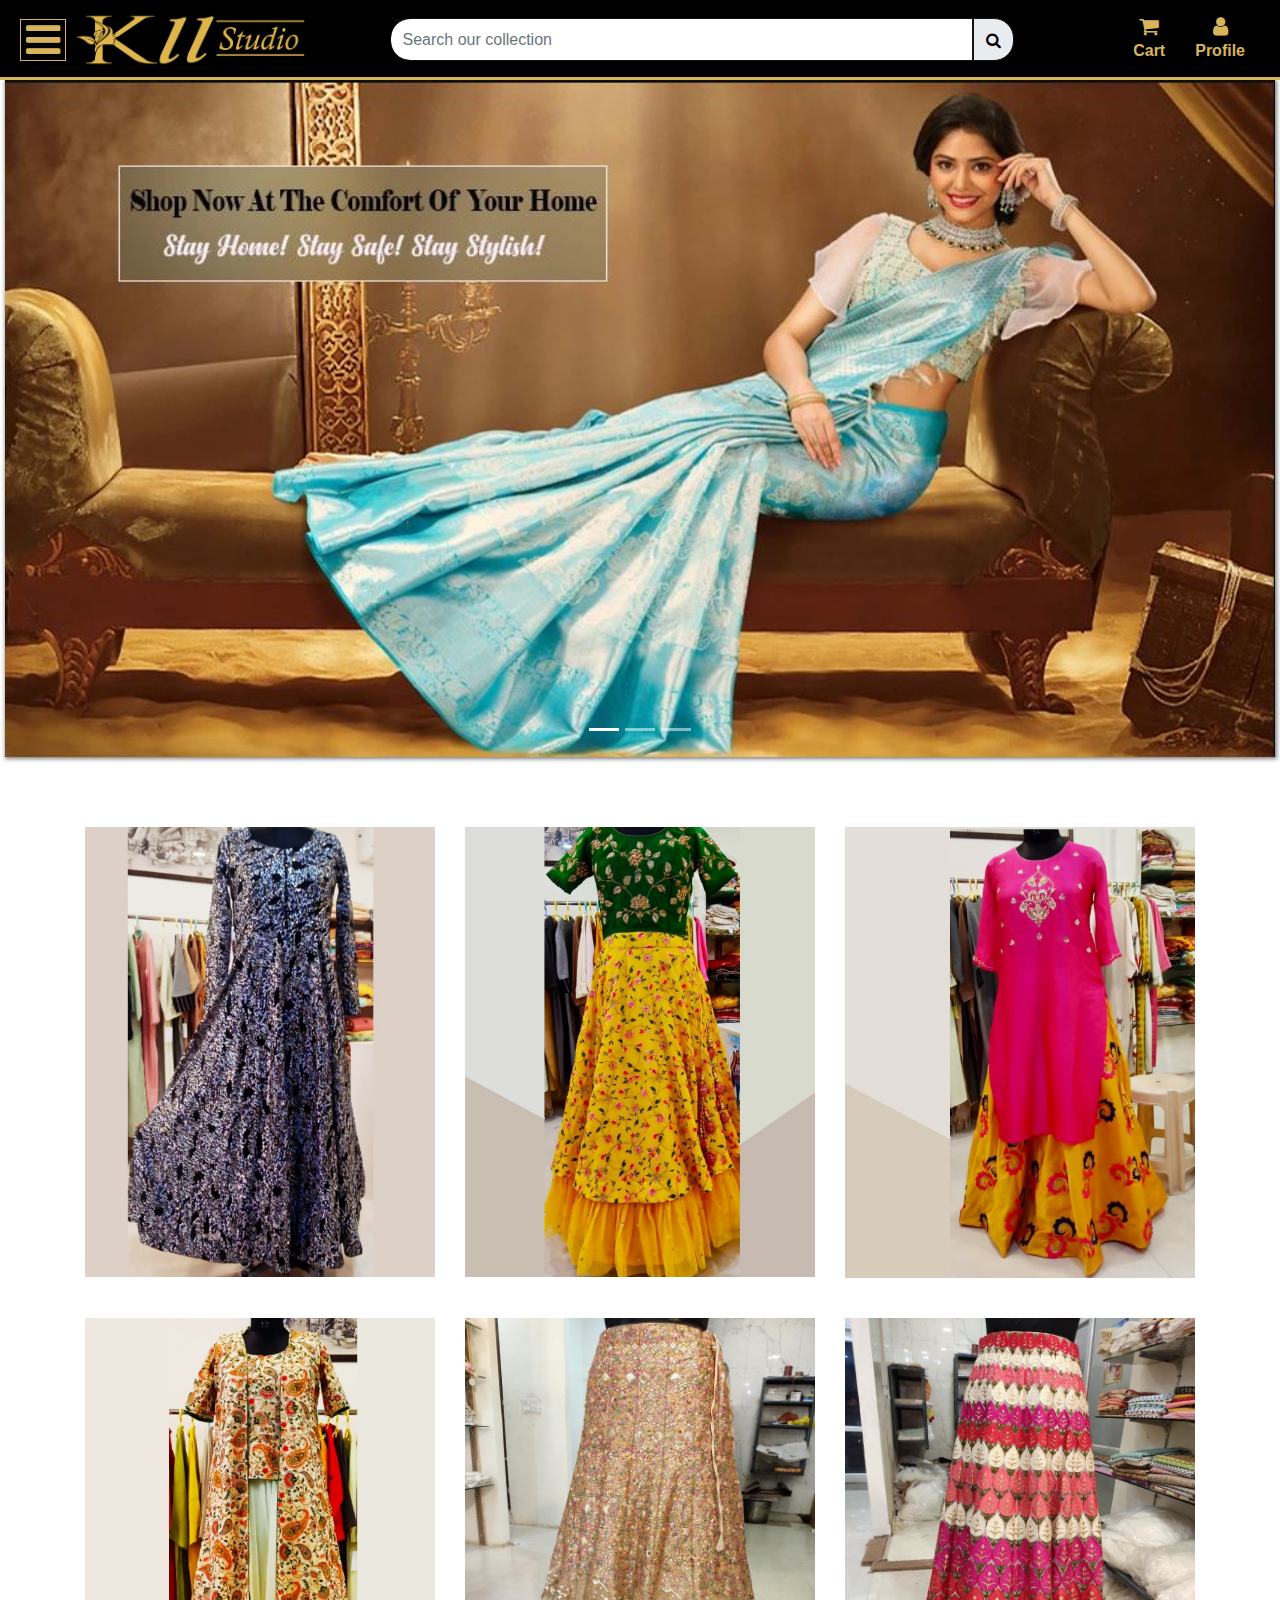
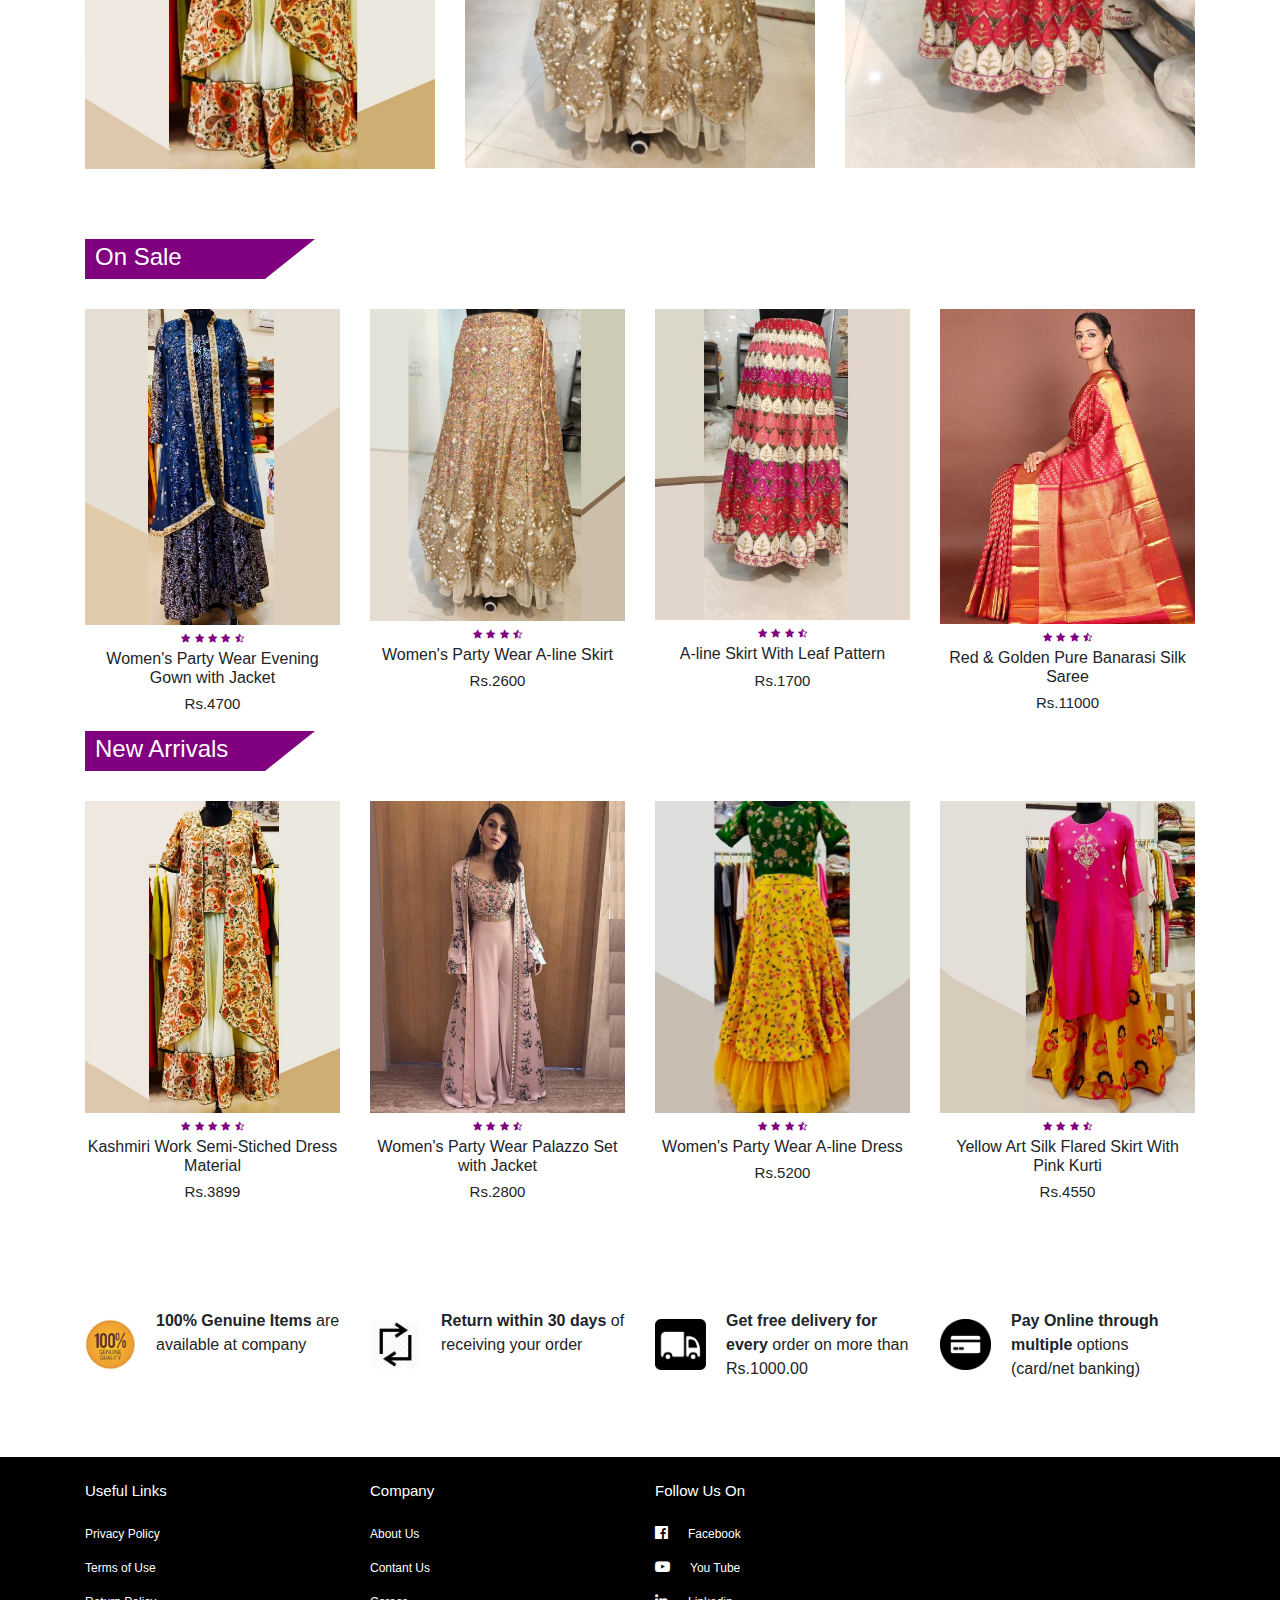
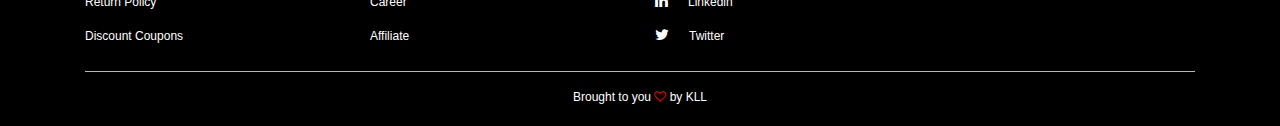
<file: index.html>
<!DOCTYPE html>
<html lang="en">
    <head>
        <title>KLL Studio</title>
        <link rel="icon" href="images/favicon.png" type="image/x-icon">
        <link rel="stylesheet" href="style.css" />
        <link rel="stylesheet" href="https://stackpath.bootstrapcdn.com/bootstrap/4.5.2/css/bootstrap.min.css" />
        <link rel="stylesheet" href="https://stackpath.bootstrapcdn.com/font-awesome/4.7.0/css/font-awesome.min.css" />
        <script src="https://code.jquery.com/jquery-3.5.1.slim.min.js"></script>
        <script src="https://stackpath.bootstrapcdn.com/bootstrap/4.5.2/js/bootstrap.min.js"></script>
        <script src="scripts.js"></script>
        <script type="text/javascript">
        	$(document).ready(setupPage);
        </script>
    </head>
    <body>
        <div class="top-nav-bar">
            <div class="search-box">
                <i class="fa fa-bars" id="menu-btn" onclick="openmenu()"></i>
                <i class="fa fa-times" id="close-btn" onclick="closemenu()"></i>
                <img src="images/kll_studio_logo.png" class="logo"/>
                <div class="dynamic-search-box" id="dynamic-search-box-div">
	                <input type="text" class="form-control" id="form-control-text" onfocusout="hidesearchbox();" placeholder="Search our collection"/>
	                <span class="input-group-text">
	                    <i class="fa fa-search"></i>
	                </span>
            	</div>
            </div>
            <div class="menu-bar">
                <ul>
                    <li class="search-li">
                        <a href="#" aria-label="search" onclick="showsearchbox();">
                            <i class="fa fa-search fa-lg fa-fw" title="Search"></i><span><br>Search</span>
                        </a>
                    </li>
                    <li>
                        <a href="#" aria-label="shopping cart">
                            <i class="fa fa-shopping-cart fa-lg fa-fw" title="Shopping Cart"></i><span><br>Cart</span>
                        </a>
                    </li>
                    <li>
                        <a href="#" aria-label="User Profile">
                        	<i class="fa fa-user fa-fw  fa-lg" title ="Profile"></i><span><br>Profile</span>
                        </a>
                    </li>
                </ul>
            </div>
            <div class="side-menu" id="side-menu">
                <ul>
                    <li>sarees
                        <!--<i class="fa fa-angle-right"></i>
                        <ul>
                            <li>Sub Menu-1</li>
                            <li>Sub Menu-1</li>
                            <li>Sub Menu-1</li>
                        </ul>-->
                    </li>
                    <li>lehenga
                        <!--<i class="fa fa-angle-right"></i>
                        <ul>
                            <li>Sub Menu-2</li>
                            <li>Sub Menu-2</li>
                            <li>Sub Menu-2</li>
                        </ul>-->
                    </li>
                    <li>salwar suits
                        <!--<i class="fa fa-angle-right"></i>
                        <ul>
                            <li>Sub Menu-3</li>
                            <li>Sub Menu-3</li>
                            <li>Sub Menu-3</li>
                        </ul>-->
                    </li>
                    <li>kurtas
                        <!--<i class="fa fa-angle-right"  ></i>
                        <ul>
                            <li>Sub Menu-4</li>
                            <li>Sub Menu-4</li>
                            <li>Sub Menu-4</li>
                        </ul>-->
                    </li>
                    <li>dupatta
                        <!--<i class="fa fa-angle-right"></i>
                        <ul>
                            <li>Sub Menu-5</li>
                            <li>Sub Menu-5</li>
                            <li>Sub Menu-5</li>
                        </ul>-->
                    </li>
                    <li>dress material
                        <!--<i class="fa fa-angle-right"></i>
                        <ul>
                            <li>Sub Menu-6</li>
                            <li>Sub Menu-6</li>
                            <li>Sub Menu-6</li>
                        </ul>-->
                    </li>
                    <li>sleepwear
                        <!--<i class="fa fa-angle-right"></i>
                        <ul>
                            <li>Sub Menu-6</li>
                            <li>Sub Menu-6</li>
                            <li>Sub Menu-6</li>
                        </ul>-->
                    </li>
                </ul>
            </div>
        </div>
        <section class="header">
            <div class="slider">
                <div id="carouselslider" class="carousel slide carousel-fade" data-ride="carousel">
                    <div class="carousel-inner">
                        <div class="carousel-item active">
                            <img src="images/slide01.jpeg" class="d-block w-100" />
                        </div>
                        <div class="carousel-item">
                            <img src="images/slide02.jpeg" class="d-block w-100" />
                        </div>
                        <div class="carousel-item">
                            <img src="images/slide03.jpeg" class="d-block w-100" />
                        </div>
                    </div>
                    <ol class="carousel-indicators">
                        <li data-target="#carouselslider" data-slide-to="0" class="active"></li>
                        <li data-target="#carouselslider" data-slide-to="1"></li>
                        <li data-target="#carouselslider" data-slide-to="2"></li>
                    </ol>
                </div>
            </div>
        </section>
        <!-------------featured-catogeries---------------------->
        <section class="featured-catogeries">
            <div class="container">
                <div class="row">
                    <div class="col-md-4">
                        <a href="product01.html" target="_blank">
                            <img src="images/categories01.jpg" />
                        </a>
                    </div>
                    <div class="col-md-4">
                        <a href="product02.html" target="_blank">
                        <img src="images/categories02.jpg" />
                        </a>
                    </div>
                    <div class="col-md-4">
                        <a href="product03.html" target="_blank">
                        <img src="images/categories03.jpg" />
                        </a>
                    </div>
                    <div class="col-md-4">
                        <a href="product04.html" target="_blank">
                        <img src="images/categories04.jpg" />
                        </a>
                    </div>
                    <div class="col-md-4">
                        <a href="product05.html" target="_blank">
                        <img src="images/categories05.jpg" />
                        </a>
                    </div>
                    <div class="col-md-4">
                        <a href="product06.html" target="_blank">
                        <img src="images/categories06.jpg" />
                        </a>
                    </div>
                </div>
            </div>
        </section>
        <!-------------On Sale Product--------------->
        <section class="on-sale">
        	<div class="container">
        		<div class="title-box">
        			<h2>On Sale</h2>
        		</div>
        		<div class="row">
        			<div class="col-md-3">
        				<div class="product-top">
                            <a href="product01.html" target="_blank">
        					   <img src="images/sale01.jpg">
                            </a>
        					<div class="overlay-right">	
        						<button type="button" class="btn btn-secondary" title="Quick Shop">
        							<i class="fa fa-eye"></i>
        						</button>
        						<button type="button" class="btn btn-secondary" title="Add to Wishlist">
        							<i class="fa fa-heart-o"></i>
        						</button>
        						<button type="button" class="btn btn-secondary" title="Add to Cart">
        							<i class="fa fa-shopping-cart"></i>
        						</button>
        					</div>
        				</div>
        				<div class="product-bottom text-center">
        					<i class="fa fa-star"></i>
        					<i class="fa fa-star"></i>
        					<i class="fa fa-star"></i>
        					<i class="fa fa-star"></i>
        					<i class="fa fa-star-half-o"></i>
        					<h6>Women's Party Wear Evening Gown with Jacket</h6>
        					<h5>Rs.4700</h5>
        				</div>
        			</div>
        			<div class="col-md-3">
        				<div class="product-top">
                            <a href="product05.html" target="_blank">
        					<img src="images/sale02.jpg">
                            </a>
        					<div class="overlay-right">	
        						<button type="button" class="btn btn-secondary" title="Quick Shop">
        							<i class="fa fa-eye"></i>
        						</button>
        						<button type="button" class="btn btn-secondary" title="Add to Wishlist">
        							<i class="fa fa-heart-o"></i>
        						</button>
        						<button type="button" class="btn btn-secondary" title="Add to Cart">
        							<i class="fa fa-shopping-cart"></i>
        						</button>
        					</div>
        				</div>
        				<div class="product-bottom text-center">
        					<i class="fa fa-star"></i>
        					<i class="fa fa-star"></i>
        					<i class="fa fa-star"></i>
        					<i class="fa fa-star-half-o"></i>
        					<h6>Women's Party Wear A-line Skirt</h6>
        					<h5>Rs.2600</h5>
        				</div>
        			</div>
        			<div class="col-md-3">
        				<div class="product-top">
                            <a href="product06.html" target="_blank">
        					<img src="images/sale03.jpg">
                            </a>
        					<div class="overlay-right">	
        						<button type="button" class="btn btn-secondary" title="Quick Shop">
        							<i class="fa fa-eye"></i>
        						</button>
        						<button type="button" class="btn btn-secondary" title="Add to Wishlist">
        							<i class="fa fa-heart-o"></i>
        						</button>
        						<button type="button" class="btn btn-secondary" title="Add to Cart">
        							<i class="fa fa-shopping-cart"></i>
        						</button>
        					</div>
        				</div>
        				<div class="product-bottom text-center">
        					<i class="fa fa-star"></i>
        					<i class="fa fa-star"></i>
        					<i class="fa fa-star"></i>
        					<i class="fa fa-star-half-o"></i>
        					<h6>A-line Skirt With Leaf Pattern</h6>
        					<h5>Rs.1700</h5>
        				</div>
        			</div>
        			<div class="col-md-3">
        				<div class="product-top">
                            <a href="product07.html" target="_blank">
        					<img src="images/sale04.jpg">
                            </a>
        					<div class="overlay-right">	
        						<button type="button" class="btn btn-secondary" title="Quick Shop">
        							<i class="fa fa-eye"></i>
        						</button>
        						<button type="button" class="btn btn-secondary" title="Add to Wishlist">
        							<i class="fa fa-heart-o"></i>
        						</button>
        						<button type="button" class="btn btn-secondary" title="Add to Cart">
        							<i class="fa fa-shopping-cart"></i>
        						</button>
        					</div>
        				</div>
        				<div class="product-bottom text-center">
        					<i class="fa fa-star"></i>
        					<i class="fa fa-star"></i>
        					<i class="fa fa-star"></i>
        					<i class="fa fa-star-half-o"></i>
        					<h6>Red & Golden Pure Banarasi Silk Saree</h6>
        					<h5>Rs.11000</h5>
        				</div>
        			</div>  
        		</div> 		
        	</div>  	
        </section>
        <!-----------------New Products--------------->
        <section class="new-products">
        	<div class="container">
        		<div class="title-box">
        			<h2>New Arrivals</h2>
        		</div>
        		<div class="row">
        			<div class="col-md-3">
        				<div class="product-top">
        					<a href="product04.html" target="_blank">
                                <img src="images/new01.jpg">
                            </a>
        					<div class="overlay-right">	
        						<button type="button" class="btn btn-secondary" title="Quick Shop">
        							<i class="fa fa-eye"></i>
        						</button>
        						<button type="button" class="btn btn-secondary" title="Add to Wishlist">
        							<i class="fa fa-heart-o"></i>
        						</button>
        						<button type="button" class="btn btn-secondary" title="Add to Cart">
        							<i class="fa fa-shopping-cart"></i>
        						</button>
        					</div>
        				</div>
        				<div class="product-bottom text-center">
        					<i class="fa fa-star"></i>
        					<i class="fa fa-star"></i>
        					<i class="fa fa-star"></i>
        					<i class="fa fa-star"></i>
        					<i class="fa fa-star-half-o"></i>
        					<h6>Kashmiri Work Semi-Stiched Dress Material</h6>
        					<h5>Rs.3899</h5>
        				</div>
        			</div>
        			<div class="col-md-3">
        				<div class="product-top">
        					<a href="product08.html" target="_blank">
                                <img src="images/new02.jpg">
                            </a>
        					<div class="overlay-right">	
        						<button type="button" class="btn btn-secondary" title="Quick Shop">
        							<i class="fa fa-eye"></i>
        						</button>
        						<button type="button" class="btn btn-secondary" title="Add to Wishlist">
        							<i class="fa fa-heart-o"></i>
        						</button>
        						<button type="button" class="btn btn-secondary" title="Add to Cart">
        							<i class="fa fa-shopping-cart"></i>
        						</button>
        					</div>
        				</div>
        				<div class="product-bottom text-center">
        					<i class="fa fa-star"></i>
        					<i class="fa fa-star"></i>
        					<i class="fa fa-star"></i>
        					<i class="fa fa-star-half-o"></i>
        					<h6>Women's Party Wear Palazzo Set with Jacket</h6>
        					<h5>Rs.2800</h5>
        				</div>
        			</div>
        			<div class="col-md-3">
        				<div class="product-top">
        					<a href="product02.html" target="_blank">
                                <img src="images/new03.jpg">
                            </a>
        					<div class="overlay-right">	
        						<button type="button" class="btn btn-secondary" title="Quick Shop">
        							<i class="fa fa-eye"></i>
        						</button>
        						<button type="button" class="btn btn-secondary" title="Add to Wishlist">
        							<i class="fa fa-heart-o"></i>
        						</button>
        						<button type="button" class="btn btn-secondary" title="Add to Cart">
        							<i class="fa fa-shopping-cart"></i>
        						</button>
        					</div>
        				</div>
        				<div class="product-bottom text-center">
        					<i class="fa fa-star"></i>
        					<i class="fa fa-star"></i>
        					<i class="fa fa-star"></i>
        					<i class="fa fa-star-half-o"></i>
        					<h6>Women's Party Wear A-line Dress</h6>
        					<h5>Rs.5200</h5>
        				</div>
        			</div>
        			<div class="col-md-3">
        				<div class="product-top">
        					<a href="product03.html" target="_blank"><img src="images/new04.jpg"></a>
        					<div class="overlay-right">	
        						<button type="button" class="btn btn-secondary" title="Quick Shop">
        							<i class="fa fa-eye"></i>
        						</button>
        						<button type="button" class="btn btn-secondary" title="Add to Wishlist">
        							<i class="fa fa-heart-o"></i>
        						</button>
        						<button type="button" class="btn btn-secondary" title="Add to Cart">
        							<i class="fa fa-shopping-cart"></i>
        						</button>
        					</div>
        				</div>
        				<div class="product-bottom text-center">
        					<i class="fa fa-star"></i>
        					<i class="fa fa-star"></i>
        					<i class="fa fa-star"></i>
        					<i class="fa fa-star-half-o"></i>
        					<h6>Yellow Art Silk Flared Skirt With Pink Kurti</h6>
        					<h5>Rs.4550</h5>
        				</div>
        			</div>
        		</div> 		
        	</div>  	
        </section>

 <!---------------Website features------------------> 
	    <section class="website-features">
	    	<div class="container">
	    		<div class="row">
	    			<div class="col-md-3 feature-box">
	    				<img src="images/feature-text images/feature-1.png">
	    				<div class="feature-text">
	    				<p><b>100% Genuine Items</b> are available at company</p>	
	    				</div>
	    			</div>
	    			<div class="col-md-3 feature-box">
	    				<img src="images/feature-text images/feature-2.png">
	    				<div class="feature-text">
	    				<p><b>Return within 30 days</b> of receiving your order </p>	
	    				</div>
	    			</div>
	    			<div class="col-md-3 feature-box">
	    				<img src="images/feature-text images/feature-3.png">
	    				<div class="feature-text">
	    				<p><b>Get free delivery for every</b> order on more than Rs.1000.00 </p>	
	    				</div>
	    			</div>
	    			<div class="col-md-3 feature-box">
	    				<img src="images/feature-text images/feature-4.png">
	    				<div class="feature-text">
	    				<p><b>Pay Online through multiple </b> options (card/net banking)</p>	
	    				</div>
	    			</div>
	    		</div>
	    	</div>
	    </section>     
	<!-----------------footer-------------------------->
		<section class="footer">
			<div class="container tex-center">
				<div class="row">
					<div class="col-md-3">
						<h1>Useful Links</h1>
						<p>Privacy Policy</p>
						<p>Terms of Use</p>
						<p>Return Policy</p>
						<p>Discount Coupons</p>
					</div>
					<div class="col-md-3">
						<h1>Company</h1>
						<p>About Us</p>
						<p>Contant Us</p>
						<p>Career</p>
						<p>Affiliate</p>
					</div>
					<div class="col-md-3">
						<h1>Follow Us On </h1>
						<p><i class="fa fa-facebook-official"></i>Facebook</p>
						<p><i class="fa fa-youtube-play"></i>You Tube</p>
						<p><i class="fa fa-linkedin"></i>Linkedin</p>
						<p><i class="fa fa-twitter"></i>Twitter</p>
					</div>
				</div>
				<hr>
				<p class="copyright">Brought to you <i class="fa fa-heart-o"></i> by KLL</p>
			</div>
		</section>
    </body>
</html>
</file>
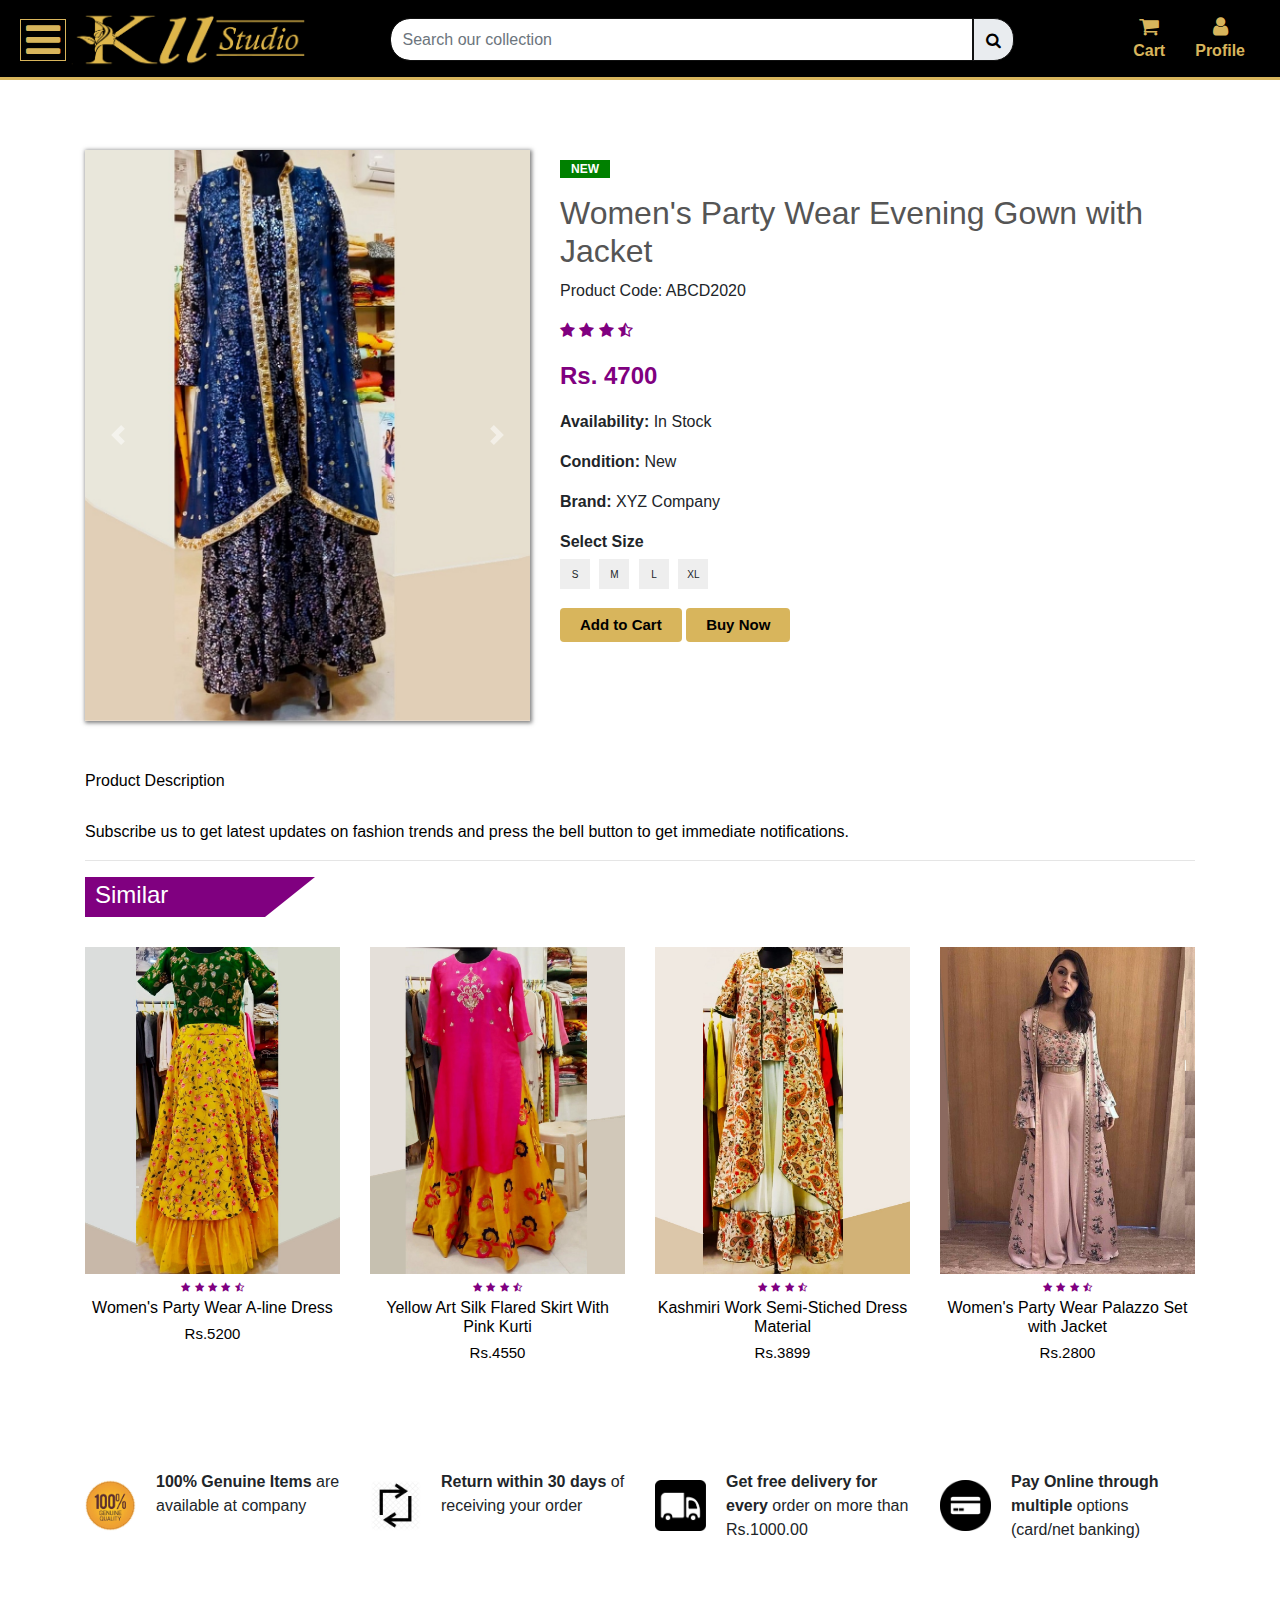
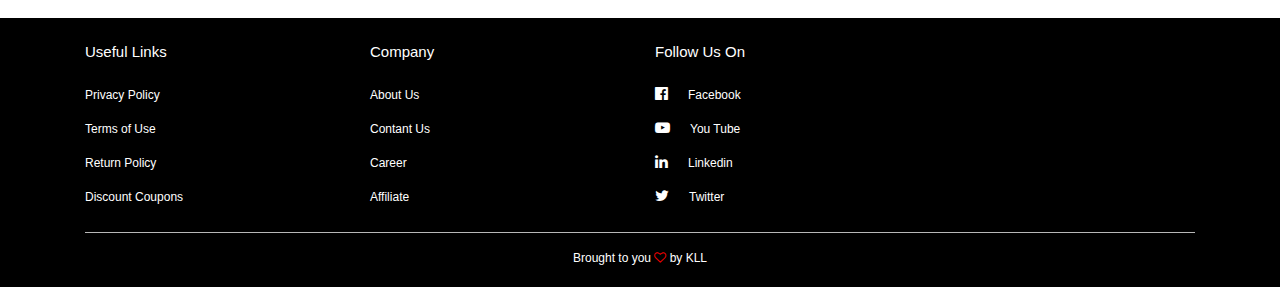
<file: product01.html>
<!DOCTYPE html>
<html lang="en">
    <head>
        <title>KLL Studio</title>
        <link rel="icon" href="images/favicon.png" type="image/x-icon">
        <link rel="stylesheet" href="style.css" />
        <link rel="stylesheet" href="https://stackpath.bootstrapcdn.com/bootstrap/4.5.2/css/bootstrap.min.css" />
        <link rel="stylesheet" href="https://stackpath.bootstrapcdn.com/font-awesome/4.7.0/css/font-awesome.min.css" />
        <script src="https://code.jquery.com/jquery-3.5.1.slim.min.js"></script>
        <script src="https://stackpath.bootstrapcdn.com/bootstrap/4.5.2/js/bootstrap.min.js"></script>
        <script src="scripts.js"></script>
        <script type="text/javascript">
            $(document).ready(setupPage);
        </script>
    </head>
    <body>
        <div class="top-nav-bar">
            <div class="search-box">
                <i class="fa fa-bars" id="menu-btn" onclick="openmenu()"></i>
                <i class="fa fa-times" id="close-btn" onclick="closemenu()"></i>
                <a href="index.html"><img src="images/kll_studio_logo.png" class="logo" /></a>
                <div class="dynamic-search-box" id="dynamic-search-box-div">
                    <input type="text" class="form-control" id="form-control-text" onfocusout="hidesearchbox();" placeholder="Search our collection" />
                    <span class="input-group-text">
                        <i class="fa fa-search"></i>
                    </span>
                </div>
            </div>
            <div class="menu-bar">
                <ul>
                    <li class="search-li">
                        <a href="#" aria-label="search" onclick="showsearchbox();">
                            <i class="fa fa-search fa-lg fa-fw" title="Search"></i><span><br>Search</span>
                        </a>
                    </li>
                    <li>
                        <a href="#" aria-label="shopping cart">
                            <i class="fa fa-shopping-cart fa-lg fa-fw" title="Shopping Cart"></i><span><br>Cart</span>
                        </a>
                    </li>
                    <li>
                        <a href="#" aria-label="User Profile">
                            <i class="fa fa-user fa-fw  fa-lg" title ="Profile"></i><span><br>Profile</span>
                        </a>
                    </li>
                </ul>
            </div>
            <div class="side-menu" id="side-menu">
                <ul>
                    <li>sarees
                        <!--<i class="fa fa-angle-right"></i>
                        <ul>
                            <li>Sub Menu-1</li>
                            <li>Sub Menu-1</li>
                            <li>Sub Menu-1</li>
                        </ul>-->
                    </li>
                    <li>lehenga
                        <!--<i class="fa fa-angle-right"></i>
                        <ul>
                            <li>Sub Menu-2</li>
                            <li>Sub Menu-2</li>
                            <li>Sub Menu-2</li>
                        </ul>-->
                    </li>
                    <li>salwar suits
                        <!--<i class="fa fa-angle-right"></i>
                        <ul>
                            <li>Sub Menu-3</li>
                            <li>Sub Menu-3</li>
                            <li>Sub Menu-3</li>
                        </ul>-->
                    </li>
                    <li>kurtas
                        <!--<i class="fa fa-angle-right"  ></i>
                        <ul>
                            <li>Sub Menu-4</li>
                            <li>Sub Menu-4</li>
                            <li>Sub Menu-4</li>
                        </ul>-->
                    </li>
                    <li>dupatta
                        <!--<i class="fa fa-angle-right"></i>
                        <ul>
                            <li>Sub Menu-5</li>
                            <li>Sub Menu-5</li>
                            <li>Sub Menu-5</li>
                        </ul>-->
                    </li>
                    <li>dress material
                        <!--<i class="fa fa-angle-right"></i>
                        <ul>
                            <li>Sub Menu-6</li>
                            <li>Sub Menu-6</li>
                            <li>Sub Menu-6</li>
                        </ul>-->
                    </li>
                    <li>sleepwear
                        <!--<i class="fa fa-angle-right"></i>
                        <ul>
                            <li>Sub Menu-6</li>
                            <li>Sub Menu-6</li>
                            <li>Sub Menu-6</li>
                        </ul>-->
                    </li>
                </ul>
            </div>
        </div>
<!----------------Single Product------------------->
        <section class="single-product">
            <div class="container">
               <div class="row">
                   <div class="col-md-5">
                       <div id="product-slider" class="carousel slide carousel-fade" data-ride="carousel">
                            <div class="carousel-inner">
                                <div class="carousel-item active">
                                    <img src="images/product011.jpg" class="d-block w-100"/>
                                </div>
                                <div class="carousel-item">
                                    <img src="images/product012.jpg" class="d-block w-100"/>
                                </div>
                                <div class="carousel-item">
                                    <img src="images/product013.jpg" class="d-block w-100"/>
                                </div>
                                <a class="carousel-control-prev" href="#product-slider" role="button" data-slide="prev">
                                <span class="carousel-control-prev-icon" aria-hidden="true"></span>
                                <span class="sr-only">Previous</span>
                                </a>
                                    <a class="carousel-control-next" href="#product-slider" role="button" data-slide="next">
                                <span class="carousel-control-next-icon" aria-hidden="true"></span>
                                <span class="sr-only">Next</span>
                                </a>
                            </div>    
                        </div>
                    </div>
					<div class="col-md-7">
						<p class="new-arrival text-center">NEW</p>
						<h2>Women's Party Wear Evening Gown with Jacket</h2>
						<p>Product Code: ABCD2020</p>

						<i class="fa fa-star"></i>
						<i class="fa fa-star"></i>
						<i class="fa fa-star"></i>
						<i class="fa fa-star-half-o"></i>
                        <p class="price">Rs. 4700</p>
                        <p><b>Availability:</b> In Stock</p>
                        <p><b>Condition:</b> New</p>
                        <p><b>Brand:</b> XYZ Company</p>
                        <div class="sel-size">
							<span><b>Select Size</b></span>
							<div>
								<label class="size-select">
									<input type="radio" name="r1">
									<span class="checkmark">S</span>
								</label>
								<label class="size-select">
									<input type="radio" name="r1">
									<span class="checkmark">M</span>
								</label>
								<label class="size-select">
									<input type="radio" name="r1">
									<span class="checkmark">L</span>
								</label>
								<label class="size-select">
									<input type="radio" name="r1">
									<span class="checkmark">XL</span>
								</label>
							</div>
						</div>
                        <button type="button" class="btn btn-primary">Add to Cart</button>
                        <button type="button" class="btn btn-primary">Buy Now</button>
                    </div>
                </div> 
            </div> 
        </section> 

<!-----------------product-description---------------->
        <section class="product-description">
            <div class="container">
                <h6>Product Description</h6>
                <p>Subscribe us to get latest updates on fashion trends and press the bell button to get immediate notifications.</p>
                <hr>
            </div>
            <div class="container">
                <div class="title-box">
                    <h2>Similar</h2>
                </div>
                <div class="row">
                    <div class="col-md-3">
                        <div class="product-top">
                        	<a href="product02.html" target="_blank">
                                <img src="images/product021.jpg">
                            </a>
                            <div class="overlay-right"> 
                                <button type="button" class="btn btn-secondary" title="Quick Shop">
                                <i class="fa fa-eye"></i>
                                </button>
                                <button type="button" class="btn btn-secondary" title="Add to Wishlist">
                                <i class="fa fa-heart-o"></i>
                                </button>
                                <button type="button" class="btn btn-secondary" title="Add to Cart">
                                <i class="fa fa-shopping-cart"></i>
                                </button>
                            </div>
                        </div>
                        <div class="product-bottom text-center">
                            <i class="fa fa-star"></i>
                            <i class="fa fa-star"></i>
                            <i class="fa fa-star"></i>
                            <i class="fa fa-star"></i>
                            <i class="fa fa-star-half-o"></i>
                            <h6>Women's Party Wear A-line Dress</h6>
                            <h5>Rs.5200</h5>
                        </div>
                    </div>
                    <div class="col-md-3">
                        <div class="product-top">
                        	<a href="product03.html" target="_blank">
                                <img src="images/product031.jpg">
                            </a>
                            <div class="overlay-right"> 
                                <button type="button" class="btn btn-secondary" title="Quick Shop">
                                <i class="fa fa-eye"></i>
                                </button>
                                <button type="button" class="btn btn-secondary" title="Add to Wishlist">
                                <i class="fa fa-heart-o"></i>
                                </button>
                                <button type="button" class="btn btn-secondary" title="Add to Cart">
                                <i class="fa fa-shopping-cart"></i>
                                </button>
                            </div>
                        </div>
                        <div class="product-bottom text-center">
                            <i class="fa fa-star"></i>
                            <i class="fa fa-star"></i>
                            <i class="fa fa-star"></i>
                            <i class="fa fa-star-half-o"></i>
                            <h6>Yellow Art Silk Flared Skirt With Pink Kurti</h6>
                            <h5>Rs.4550</h5>
                        </div>
                    </div>
                    <div class="col-md-3">
                        <div class="product-top">
                        	<a href="product04.html" target="_blank">
                                <img src="images/product041.jpg">
                            </a>
                            <div class="overlay-right"> 
                                <button type="button" class="btn btn-secondary" title="Quick Shop">
                                    <i class="fa fa-eye"></i>
                                </button>
                                <button type="button" class="btn btn-secondary" title="Add to Wishlist">
                                    <i class="fa fa-heart-o"></i>
                                </button>
                                <button type="button" class="btn btn-secondary" title="Add to Cart">
                                    <i class="fa fa-shopping-cart"></i>
                                </button>
                            </div>
                        </div>
                        <div class="product-bottom text-center">
                            <i class="fa fa-star"></i>
                            <i class="fa fa-star"></i>
                            <i class="fa fa-star"></i>
                            <i class="fa fa-star-half-o"></i>
                            <h6>Kashmiri Work Semi-Stiched Dress Material</h6>
                            <h5>Rs.3899</h5>
                        </div>
                    </div>
                    <div class="col-md-3">
                        <div class="product-top">
                        	<a href="product08.html" target="_blank">
                                <img src="images/product081.jpg">
                            </a>
                            <div class="overlay-right"> 
                                <button type="button" class="btn btn-secondary" title="Quick Shop">
                                    <i class="fa fa-eye"></i>
                                </button>
                                <button type="button" class="btn btn-secondary" title="Add to Wishlist">
                                    <i class="fa fa-heart-o"></i>
                                </button>
                                <button type="button" class="btn btn-secondary" title="Add to Cart">
                                    <i class="fa fa-shopping-cart"></i>
                                </button>
                            </div>
                        </div>
                        <div class="product-bottom text-center">
                            <i class="fa fa-star"></i>
                            <i class="fa fa-star"></i>
                            <i class="fa fa-star"></i>
                            <i class="fa fa-star-half-o"></i>
                            <h6>Women's Party Wear Palazzo Set with Jacket</h6>
                            <h5>Rs.2800</h5>
                        </div>
                    </div>  
                </div>      
            </div>
        </section>

 <!---------------Website features------------------> 
        <section class="website-features">
            <div class="container">
                <div class="row">
                    <div class="col-md-3 feature-box">
                        <img src="images/feature-text images/feature-1.png">
                        <div class="feature-text">
                        <p><b>100% Genuine Items</b> are available at company</p>   
                        </div>
                    </div>
                    <div class="col-md-3 feature-box">
                        <img src="images/feature-text images/feature-2.png">
                        <div class="feature-text">
                        <p><b>Return within 30 days</b> of receiving your order </p>    
                        </div>
                    </div>
                    <div class="col-md-3 feature-box">
                        <img src="images/feature-text images/feature-3.png">
                        <div class="feature-text">
                        <p><b>Get free delivery for every</b> order on more than Rs.1000.00 </p>    
                        </div>
                    </div>
                    <div class="col-md-3 feature-box">
                        <img src="images/feature-text images/feature-4.png">
                        <div class="feature-text">
                        <p><b>Pay Online through multiple </b> options (card/net banking)</p>   
                        </div>
                    </div>
                </div>
            </div>
        </section>     
<!-----------------footer-------------------------->
        <section class="footer">
            <div class="container tex-center">
                <div class="row">
                    <div class="col-md-3">
                        <h1>Useful Links</h1>
                        <p>Privacy Policy</p>
                        <p>Terms of Use</p>
                        <p>Return Policy</p>
                        <p>Discount Coupons</p>
                    </div>
                    <div class="col-md-3">
                        <h1>Company</h1>
                        <p>About Us</p>
                        <p>Contant Us</p>
                        <p>Career</p>
                        <p>Affiliate</p>
                    </div>
                    <div class="col-md-3">
                        <h1>Follow Us On </h1>
                        <p><i class="fa fa-facebook-official"></i>Facebook</p>
                        <p><i class="fa fa-youtube-play"></i>You Tube</p>
                        <p><i class="fa fa-linkedin"></i>Linkedin</p>
                        <p><i class="fa fa-twitter"></i>Twitter</p>
                    </div>
                </div>
                <hr>
                <p class="copyright">Brought to you <i class="fa fa-heart-o"></i> by KLL</p>
            </div>
        </section>
    </body>
</html>
</file>
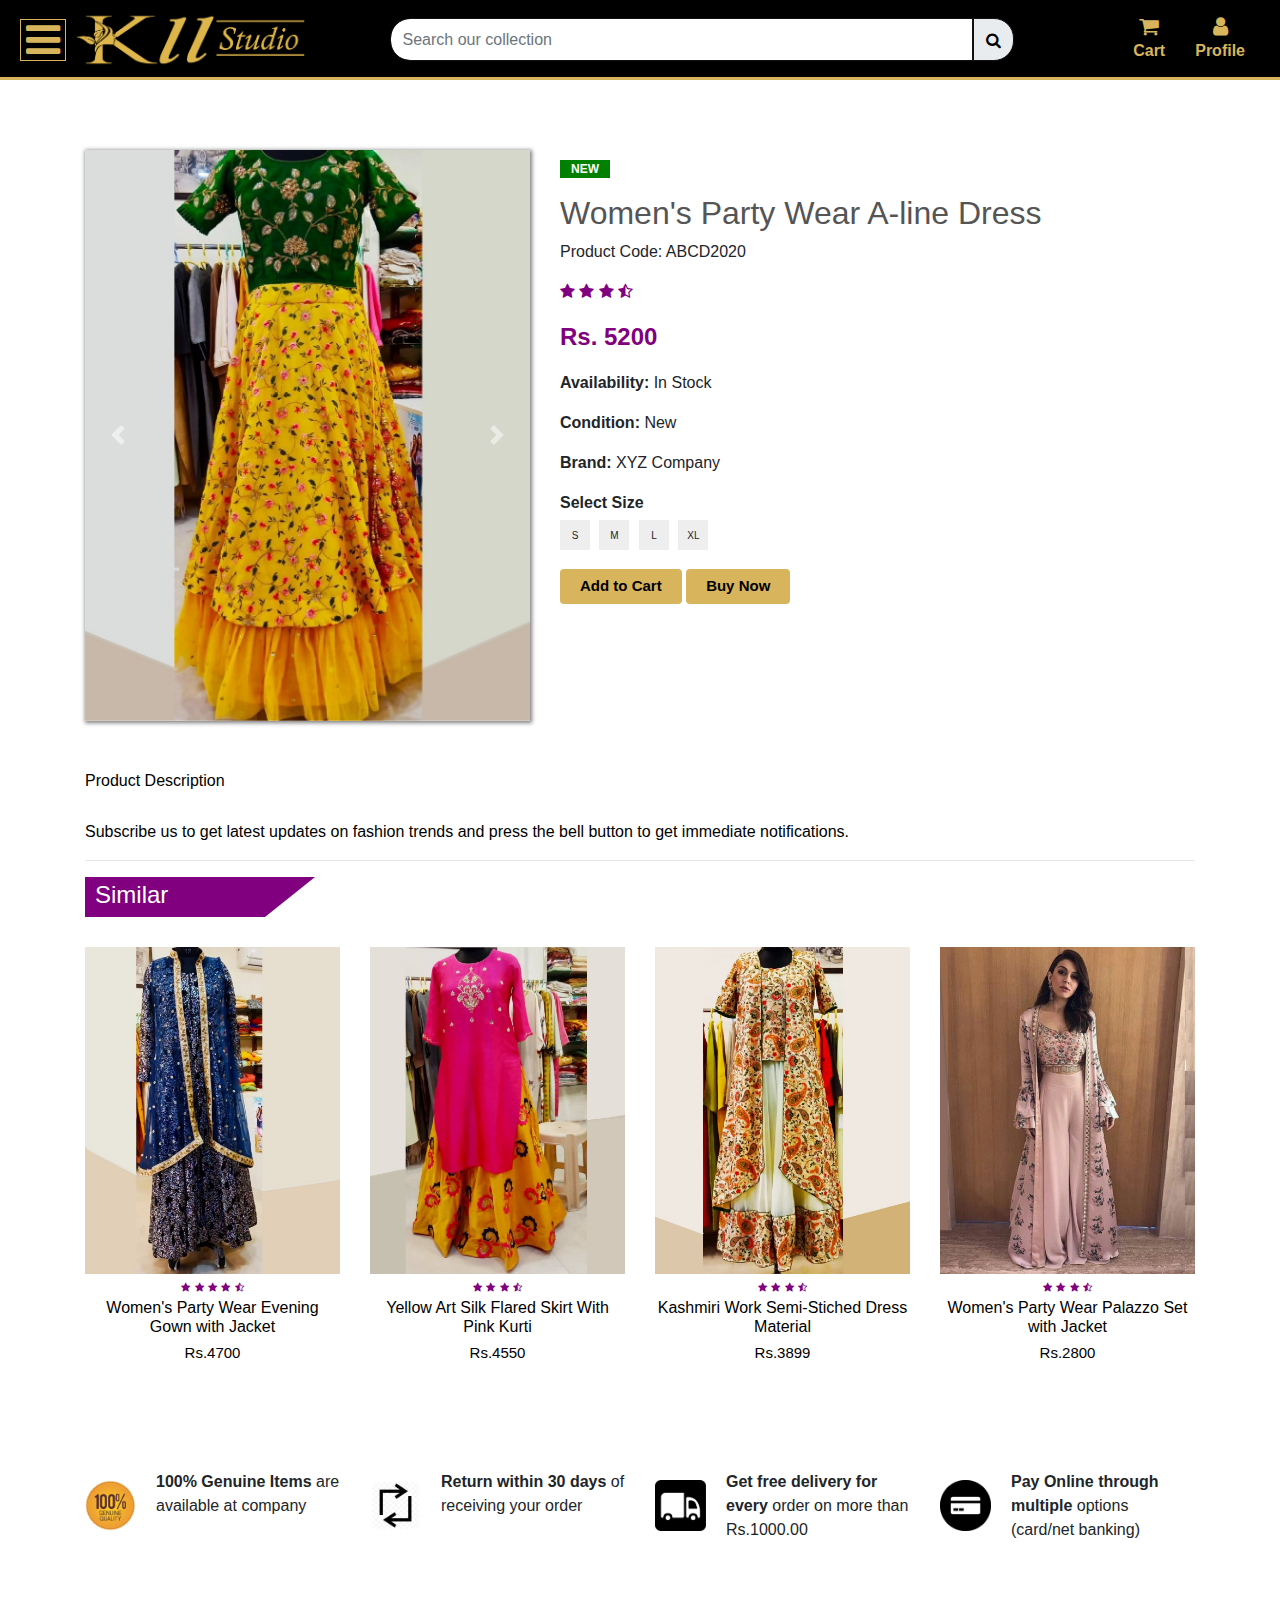
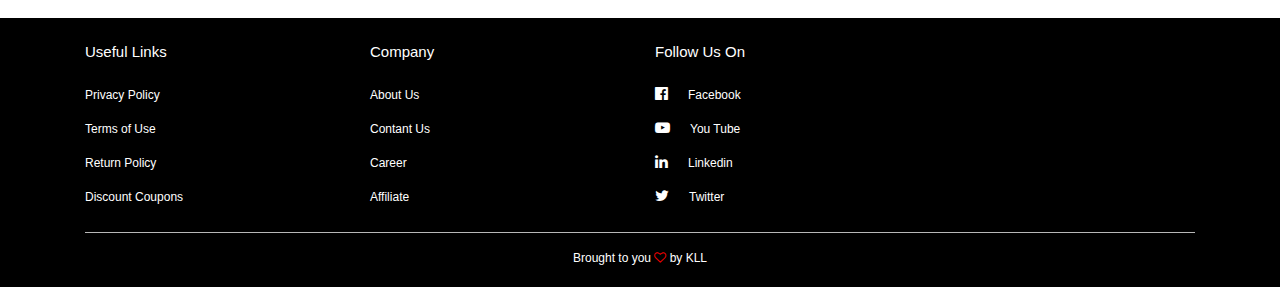
<file: product02.html>
<!DOCTYPE html>
<html lang="en">
    <head>
        <title>KLL Studio</title>
        <link rel="icon" href="images/favicon.png" type="image/x-icon">
        <link rel="stylesheet" href="style.css" />
        <link rel="stylesheet" href="https://stackpath.bootstrapcdn.com/bootstrap/4.5.2/css/bootstrap.min.css" />
        <link rel="stylesheet" href="https://stackpath.bootstrapcdn.com/font-awesome/4.7.0/css/font-awesome.min.css" />
        <script src="https://code.jquery.com/jquery-3.5.1.slim.min.js"></script>
        <script src="https://stackpath.bootstrapcdn.com/bootstrap/4.5.2/js/bootstrap.min.js"></script>
        <script src="scripts.js"></script>
        <script type="text/javascript">
            $(document).ready(setupPage);
        </script>
    </head>
    <body>
        <div class="top-nav-bar">
            <div class="search-box">
                <i class="fa fa-bars" id="menu-btn" onclick="openmenu()"></i>
                <i class="fa fa-times" id="close-btn" onclick="closemenu()"></i>
                <a href="index.html"><img src="images/kll_studio_logo.png" class="logo" /></a>
                <div class="dynamic-search-box" id="dynamic-search-box-div">
                    <input type="text" class="form-control" id="form-control-text" onfocusout="hidesearchbox();" placeholder="Search our collection" />
                    <span class="input-group-text">
                        <i class="fa fa-search"></i>
                    </span>
                </div>
            </div>
            <div class="menu-bar">
                <ul>
                    <li class="search-li">
                        <a href="#" aria-label="search" onclick="showsearchbox();">
                            <i class="fa fa-search fa-lg fa-fw" title="Search"></i><span><br>Search</span>
                        </a>
                    </li>
                    <li>
                        <a href="#" aria-label="shopping cart">
                            <i class="fa fa-shopping-cart fa-lg fa-fw" title="Shopping Cart"></i><span><br>Cart</span>
                        </a>
                    </li>
                    <li>
                        <a href="#" aria-label="User Profile">
                        	<i class="fa fa-user fa-fw  fa-lg" title ="Profile"></i><span><br>Profile</span>
                        </a>
                    </li>
                </ul>
            </div>
            <div class="side-menu" id="side-menu">
                <ul>
                    <li>sarees
                        <!--<i class="fa fa-angle-right"></i>
                        <ul>
                            <li>Sub Menu-1</li>
                            <li>Sub Menu-1</li>
                            <li>Sub Menu-1</li>
                        </ul>-->
                    </li>
                    <li>lehenga
                        <!--<i class="fa fa-angle-right"></i>
                        <ul>
                            <li>Sub Menu-2</li>
                            <li>Sub Menu-2</li>
                            <li>Sub Menu-2</li>
                        </ul>-->
                    </li>
                    <li>salwar suits
                        <!--<i class="fa fa-angle-right"></i>
                        <ul>
                            <li>Sub Menu-3</li>
                            <li>Sub Menu-3</li>
                            <li>Sub Menu-3</li>
                        </ul>-->
                    </li>
                    <li>kurtas
                        <!--<i class="fa fa-angle-right"  ></i>
                        <ul>
                            <li>Sub Menu-4</li>
                            <li>Sub Menu-4</li>
                            <li>Sub Menu-4</li>
                        </ul>-->
                    </li>
                    <li>dupatta
                        <!--<i class="fa fa-angle-right"></i>
                        <ul>
                            <li>Sub Menu-5</li>
                            <li>Sub Menu-5</li>
                            <li>Sub Menu-5</li>
                        </ul>-->
                    </li>
                    <li>dress material
                        <!--<i class="fa fa-angle-right"></i>
                        <ul>
                            <li>Sub Menu-6</li>
                            <li>Sub Menu-6</li>
                            <li>Sub Menu-6</li>
                        </ul>-->
                    </li>
                    <li>sleepwear
                        <!--<i class="fa fa-angle-right"></i>
                        <ul>
                            <li>Sub Menu-6</li>
                            <li>Sub Menu-6</li>
                            <li>Sub Menu-6</li>
                        </ul>-->
                    </li>
                </ul>
            </div>
        </div>
<!----------------Single Product------------------->
        <section class="single-product">
            <div class="container">
               <div class="row">
                   <div class="col-md-5">
                       <div id="product-slider" class="carousel slide carousel-fade" data-ride="carousel">
                            <div class="carousel-inner">
                                <div class="carousel-item active">
                                    <img src="images/product021.jpg" class="d-block w-100"/>
                                </div>
                                <a class="carousel-control-prev" href="#product-slider" role="button" data-slide="prev">
                                <span class="carousel-control-prev-icon" aria-hidden="true"></span>
                                <span class="sr-only">Previous</span>
                                </a>
                                    <a class="carousel-control-next" href="#product-slider" role="button" data-slide="next">
                                <span class="carousel-control-next-icon" aria-hidden="true"></span>
                                <span class="sr-only">Next</span>
                                </a>
                            </div>    
                        </div>
                   </div>
                   <div class="col-md-7">
                       <p class="new-arrival text-center">NEW</p>
                       <h2>Women's Party Wear A-line Dress</h2>
                       <p>Product Code: ABCD2020</p>

                       <i class="fa fa-star"></i>
                       <i class="fa fa-star"></i>
                       <i class="fa fa-star"></i>
                       <i class="fa fa-star-half-o"></i>

                       <p class="price">Rs. 5200</p>
                       <p><b>Availability:</b> In Stock</p>
                       <p><b>Condition:</b> New</p>
                       <p><b>Brand:</b> XYZ Company</p>
                       <div class="sel-size">
                            <span><b>Select Size</b></span>
                            <div>
                                <label class="size-select">
                                    <input type="radio" name="r1">
                                    <span class="checkmark">S</span>
                                </label>
                                <label class="size-select">
                                    <input type="radio" name="r1">
                                    <span class="checkmark">M</span>
                                </label>
                                <label class="size-select">
                                    <input type="radio" name="r1">
                                    <span class="checkmark">L</span>
                                </label>
                                <label class="size-select">
                                    <input type="radio" name="r1">
                                    <span class="checkmark">XL</span>
                                </label>
                            </div>
                        </div>
                        <button type="button" class="btn btn-primary">Add to Cart</button>
                        <button type="button" class="btn btn-primary">Buy Now</button>
                   </div>
               </div> 
            </div> 
        </section> 

<!-----------------product-description---------------->
        <section class="product-description">
            <div class="container">
                <h6>Product Description</h6>
                <p>Subscribe us to get latest updates on fashion trends and press the bell button to get immediate notifications.</p>
                <hr>
            </div>
            <div class="container">
                <div class="title-box">
                    <h2>Similar</h2>
                </div>
                <div class="row">
                    <div class="col-md-3">
                        <div class="product-top">
                            <a href="product01.html" target="_blank">
                                <img src="images/product011.jpg">
                            </a>
                            <div class="overlay-right"> 
                                <button type="button" class="btn btn-secondary" title="Quick Shop">
                                <i class="fa fa-eye"></i>
                                </button>
                                <button type="button" class="btn btn-secondary" title="Add to Wishlist">
                                <i class="fa fa-heart-o"></i>
                                </button>
                                <button type="button" class="btn btn-secondary" title="Add to Cart">
                                <i class="fa fa-shopping-cart"></i>
                                </button>
                            </div>
                        </div>
                        <div class="product-bottom text-center">
                            <i class="fa fa-star"></i>
                            <i class="fa fa-star"></i>
                            <i class="fa fa-star"></i>
                            <i class="fa fa-star"></i>
                            <i class="fa fa-star-half-o"></i>
                            <h6>Women's Party Wear Evening Gown with Jacket</h6>
                            <h5>Rs.4700</h5>
                        </div>
                    </div>
                    <div class="col-md-3">
                        <div class="product-top">
                            <a href="product03.html" target="_blank">
                                <img src="images/product031.jpg">
                            </a>
                            <div class="overlay-right"> 
                                <button type="button" class="btn btn-secondary" title="Quick Shop">
                                <i class="fa fa-eye"></i>
                                </button>
                                <button type="button" class="btn btn-secondary" title="Add to Wishlist">
                                <i class="fa fa-heart-o"></i>
                                </button>
                                <button type="button" class="btn btn-secondary" title="Add to Cart">
                                <i class="fa fa-shopping-cart"></i>
                                </button>
                            </div>
                        </div>
                        <div class="product-bottom text-center">
                            <i class="fa fa-star"></i>
                            <i class="fa fa-star"></i>
                            <i class="fa fa-star"></i>
                            <i class="fa fa-star-half-o"></i>
                            <h6>Yellow Art Silk Flared Skirt With Pink Kurti</h6>
                            <h5>Rs.4550</h5>
                        </div>
                    </div>
                    <div class="col-md-3">
                        <div class="product-top">
                            <a href="product04.html" target="_blank">
                                <img src="images/product041.jpg">
                            </a>
                            <div class="overlay-right"> 
                                <button type="button" class="btn btn-secondary" title="Quick Shop">
                                    <i class="fa fa-eye"></i>
                                </button>
                                <button type="button" class="btn btn-secondary" title="Add to Wishlist">
                                    <i class="fa fa-heart-o"></i>
                                </button>
                                <button type="button" class="btn btn-secondary" title="Add to Cart">
                                    <i class="fa fa-shopping-cart"></i>
                                </button>
                            </div>
                        </div>
                        <div class="product-bottom text-center">
                            <i class="fa fa-star"></i>
                            <i class="fa fa-star"></i>
                            <i class="fa fa-star"></i>
                            <i class="fa fa-star-half-o"></i>
                            <h6>Kashmiri Work Semi-Stiched Dress Material</h6>
                            <h5>Rs.3899</h5>
                        </div>
                    </div>
                    <div class="col-md-3">
                        <div class="product-top">
                            <a href="product08.html" target="_blank">
                                <img src="images/product081.jpg">
                            </a>
                            <div class="overlay-right"> 
                                <button type="button" class="btn btn-secondary" title="Quick Shop">
                                    <i class="fa fa-eye"></i>
                                </button>
                                <button type="button" class="btn btn-secondary" title="Add to Wishlist">
                                    <i class="fa fa-heart-o"></i>
                                </button>
                                <button type="button" class="btn btn-secondary" title="Add to Cart">
                                    <i class="fa fa-shopping-cart"></i>
                                </button>
                            </div>
                        </div>
                        <div class="product-bottom text-center">
                            <i class="fa fa-star"></i>
                            <i class="fa fa-star"></i>
                            <i class="fa fa-star"></i>
                            <i class="fa fa-star-half-o"></i>
                            <h6>Women's Party Wear Palazzo Set with Jacket</h6>
                            <h5>Rs.2800</h5>
                        </div>
                    </div>  
                </div>      
            </div>
        </section>

 <!---------------Website features------------------> 
        <section class="website-features">
            <div class="container">
                <div class="row">
                    <div class="col-md-3 feature-box">
                        <img src="images/feature-text images/feature-1.png">
                        <div class="feature-text">
                        <p><b>100% Genuine Items</b> are available at company</p>   
                        </div>
                    </div>
                    <div class="col-md-3 feature-box">
                        <img src="images/feature-text images/feature-2.png">
                        <div class="feature-text">
                        <p><b>Return within 30 days</b> of receiving your order </p>    
                        </div>
                    </div>
                    <div class="col-md-3 feature-box">
                        <img src="images/feature-text images/feature-3.png">
                        <div class="feature-text">
                        <p><b>Get free delivery for every</b> order on more than Rs.1000.00 </p>    
                        </div>
                    </div>
                    <div class="col-md-3 feature-box">
                        <img src="images/feature-text images/feature-4.png">
                        <div class="feature-text">
                        <p><b>Pay Online through multiple </b> options (card/net banking)</p>   
                        </div>
                    </div>
                </div>
            </div>
        </section>     
<!-----------------footer-------------------------->
        <section class="footer">
            <div class="container tex-center">
                <div class="row">
                    <div class="col-md-3">
                        <h1>Useful Links</h1>
                        <p>Privacy Policy</p>
                        <p>Terms of Use</p>
                        <p>Return Policy</p>
                        <p>Discount Coupons</p>
                    </div>
                    <div class="col-md-3">
                        <h1>Company</h1>
                        <p>About Us</p>
                        <p>Contant Us</p>
                        <p>Career</p>
                        <p>Affiliate</p>
                    </div>
                    <div class="col-md-3">
                        <h1>Follow Us On </h1>
                        <p><i class="fa fa-facebook-official"></i>Facebook</p>
                        <p><i class="fa fa-youtube-play"></i>You Tube</p>
                        <p><i class="fa fa-linkedin"></i>Linkedin</p>
                        <p><i class="fa fa-twitter"></i>Twitter</p>
                    </div>
                </div>
                <hr>
                <p class="copyright">Brought to you <i class="fa fa-heart-o"></i> by KLL</p>
            </div>
        </section>
    </body>
</html>
</file>
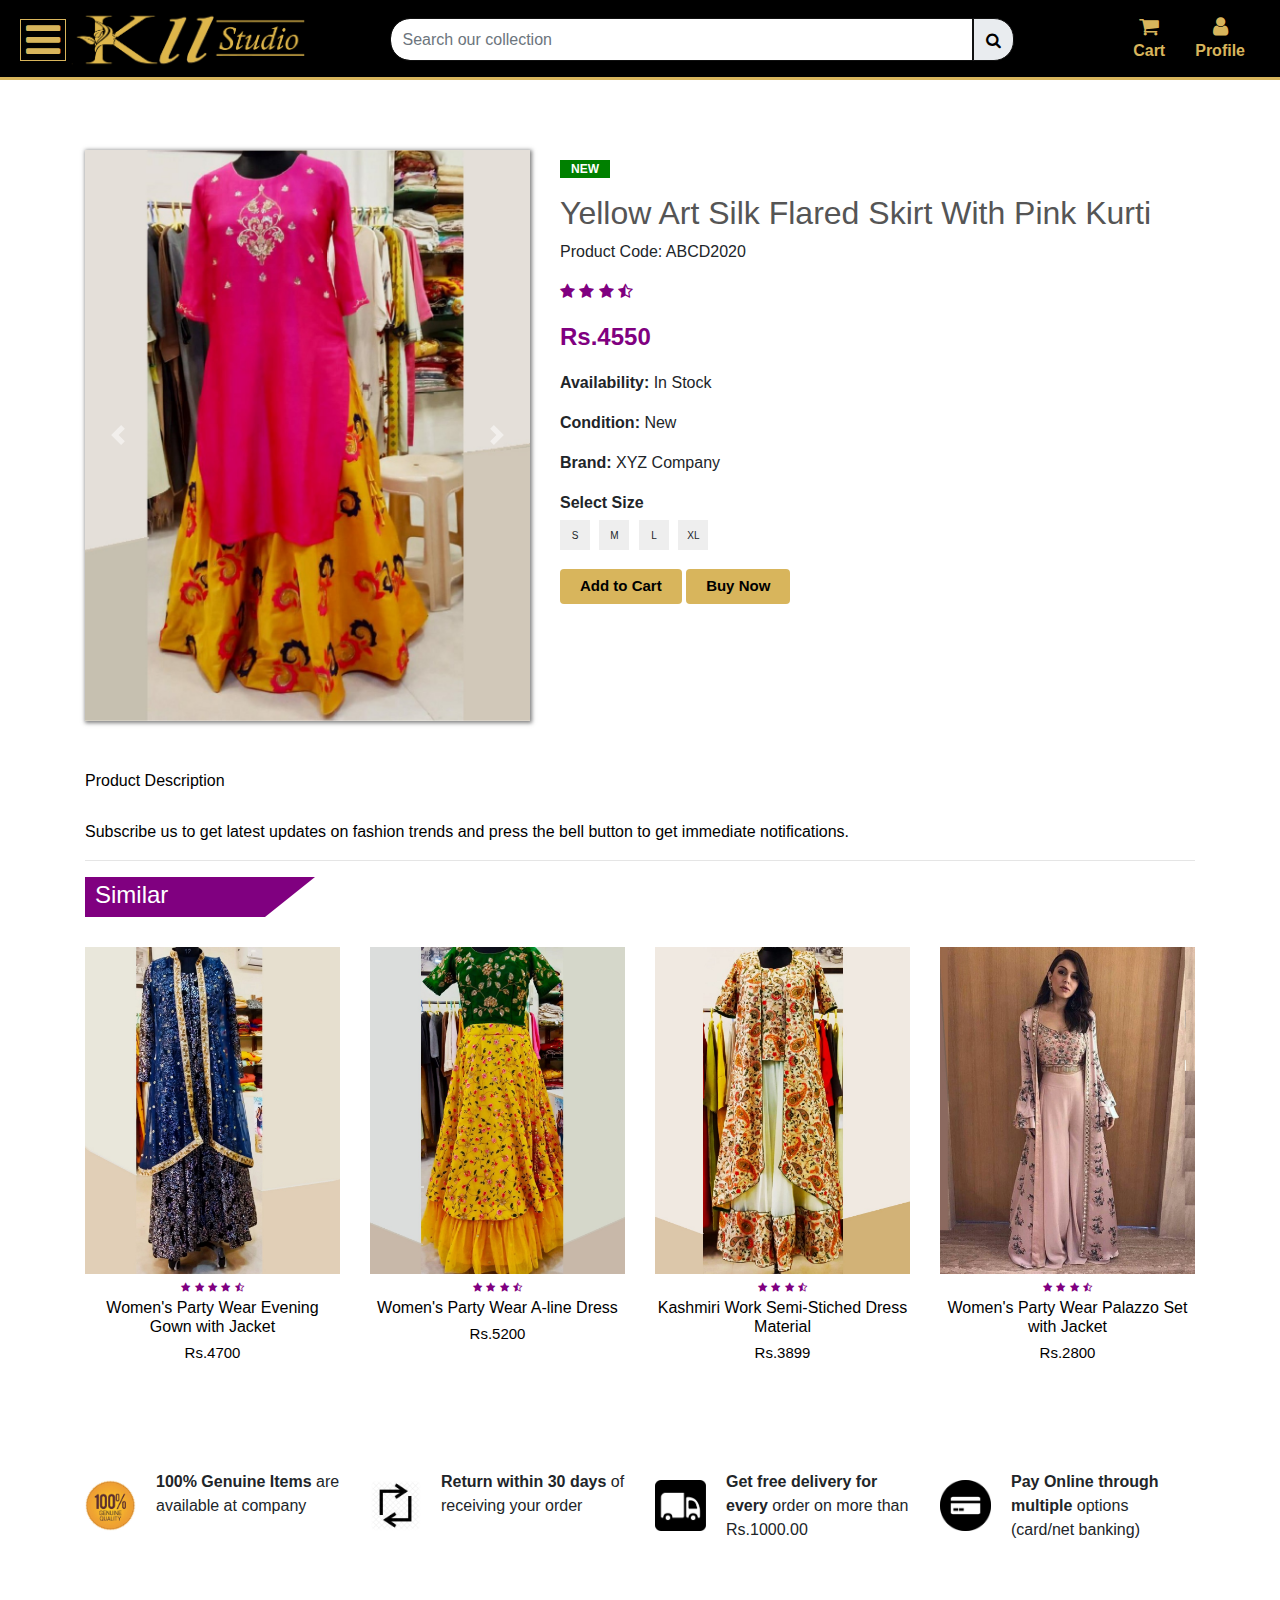
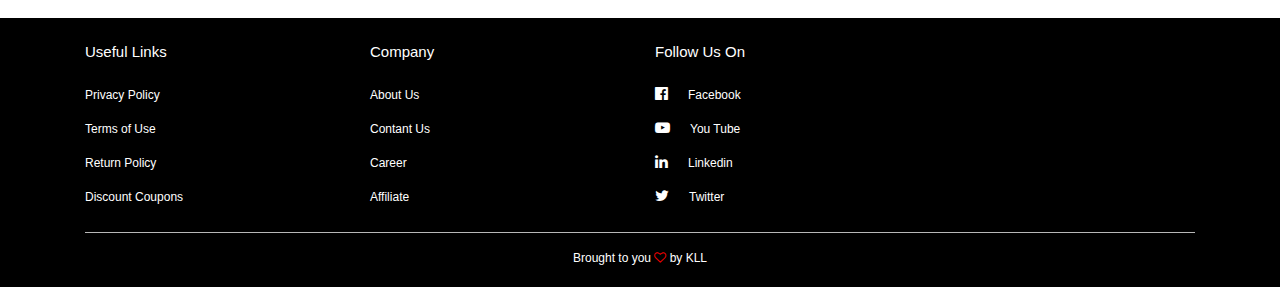
<file: product03.html>
<!DOCTYPE html>
<html lang="en">
    <head>
        <title>KLL Studio</title>
        <link rel="icon" href="images/favicon.png" type="image/x-icon">
        <link rel="stylesheet" href="style.css" />
        <link rel="stylesheet" href="https://stackpath.bootstrapcdn.com/bootstrap/4.5.2/css/bootstrap.min.css" />
        <link rel="stylesheet" href="https://stackpath.bootstrapcdn.com/font-awesome/4.7.0/css/font-awesome.min.css" />
        <script src="https://code.jquery.com/jquery-3.5.1.slim.min.js"></script>
        <script src="https://stackpath.bootstrapcdn.com/bootstrap/4.5.2/js/bootstrap.min.js"></script>
        <script src="scripts.js"></script>
        <script type="text/javascript">
            $(document).ready(setupPage);
        </script>
    </head>
    <body>
        <div class="top-nav-bar">
            <div class="search-box">
                <i class="fa fa-bars" id="menu-btn" onclick="openmenu()"></i>
                <i class="fa fa-times" id="close-btn" onclick="closemenu()"></i>
                <a href="index.html"><img src="images/kll_studio_logo.png" class="logo" /></a>
                <div class="dynamic-search-box" id="dynamic-search-box-div">
                    <input type="text" class="form-control" id="form-control-text" onfocusout="hidesearchbox();" placeholder="Search our collection" />
                    <span class="input-group-text">
                        <i class="fa fa-search"></i>
                    </span>
                </div>
            </div>
            <div class="menu-bar">
                <ul>
                    <li class="search-li">
                        <a href="#" aria-label="search" onclick="showsearchbox();">
                            <i class="fa fa-search fa-lg fa-fw" title="Search"></i><span><br>Search</span>
                        </a>
                    </li>
                    <li>
                        <a href="#" aria-label="shopping cart">
                            <i class="fa fa-shopping-cart fa-lg fa-fw" title="Shopping Cart"></i><span><br>Cart</span>
                        </a>
                    </li>
                    <li>
                        <a href="#" aria-label="User Profile">
                            <i class="fa fa-user fa-fw  fa-lg" title ="Profile"></i><span><br>Profile</span>
                        </a>
                    </li>
                </ul>
            </div>
            <div class="side-menu" id="side-menu">
                <ul>
                    <li>sarees
                        <!--<i class="fa fa-angle-right"></i>
                        <ul>
                            <li>Sub Menu-1</li>
                            <li>Sub Menu-1</li>
                            <li>Sub Menu-1</li>
                        </ul>-->
                    </li>
                    <li>lehenga
                        <!--<i class="fa fa-angle-right"></i>
                        <ul>
                            <li>Sub Menu-2</li>
                            <li>Sub Menu-2</li>
                            <li>Sub Menu-2</li>
                        </ul>-->
                    </li>
                    <li>salwar suits
                        <!--<i class="fa fa-angle-right"></i>
                        <ul>
                            <li>Sub Menu-3</li>
                            <li>Sub Menu-3</li>
                            <li>Sub Menu-3</li>
                        </ul>-->
                    </li>
                    <li>kurtas
                        <!--<i class="fa fa-angle-right"  ></i>
                        <ul>
                            <li>Sub Menu-4</li>
                            <li>Sub Menu-4</li>
                            <li>Sub Menu-4</li>
                        </ul>-->
                    </li>
                    <li>dupatta
                        <!--<i class="fa fa-angle-right"></i>
                        <ul>
                            <li>Sub Menu-5</li>
                            <li>Sub Menu-5</li>
                            <li>Sub Menu-5</li>
                        </ul>-->
                    </li>
                    <li>dress material
                        <!--<i class="fa fa-angle-right"></i>
                        <ul>
                            <li>Sub Menu-6</li>
                            <li>Sub Menu-6</li>
                            <li>Sub Menu-6</li>
                        </ul>-->
                    </li>
                    <li>sleepwear
                        <!--<i class="fa fa-angle-right"></i>
                        <ul>
                            <li>Sub Menu-6</li>
                            <li>Sub Menu-6</li>
                            <li>Sub Menu-6</li>
                        </ul>-->
                    </li>
                </ul>
            </div>
        </div>
<!----------------Single Product------------------->
        <section class="single-product">
            <div class="container">
               <div class="row">
                   <div class="col-md-5">
                       <div id="product-slider" class="carousel slide carousel-fade" data-ride="carousel">
                            <div class="carousel-inner">
                                <div class="carousel-item active">
                                    <img src="images/product031.jpg" class="d-block w-100"/>
                                </div>
                                <a class="carousel-control-prev" href="#product-slider" role="button" data-slide="prev">
                                <span class="carousel-control-prev-icon" aria-hidden="true"></span>
                                <span class="sr-only">Previous</span>
                                </a>
                                    <a class="carousel-control-next" href="#product-slider" role="button" data-slide="next">
                                <span class="carousel-control-next-icon" aria-hidden="true"></span>
                                <span class="sr-only">Next</span>
                                </a>
                            </div>    
                        </div>
                   </div>
                   <div class="col-md-7">
                       <p class="new-arrival text-center">NEW</p>
                       <h2>Yellow Art Silk Flared Skirt With Pink Kurti</h2>
                       <p>Product Code: ABCD2020</p>

                       <i class="fa fa-star"></i>
                       <i class="fa fa-star"></i>
                       <i class="fa fa-star"></i>
                       <i class="fa fa-star-half-o"></i>

                       <p class="price">Rs.4550</p>
                       <p><b>Availability:</b> In Stock</p>
                       <p><b>Condition:</b> New</p>
                       <p><b>Brand:</b> XYZ Company</p>
                       <div class="sel-size">
                            <span><b>Select Size</b></span>
                            <div>
                                <label class="size-select">
                                    <input type="radio" name="r1">
                                    <span class="checkmark">S</span>
                                </label>
                                <label class="size-select">
                                    <input type="radio" name="r1">
                                    <span class="checkmark">M</span>
                                </label>
                                <label class="size-select">
                                    <input type="radio" name="r1">
                                    <span class="checkmark">L</span>
                                </label>
                                <label class="size-select">
                                    <input type="radio" name="r1">
                                    <span class="checkmark">XL</span>
                                </label>
                            </div>
                        </div>
                        <button type="button" class="btn btn-primary">Add to Cart</button>
                        <button type="button" class="btn btn-primary">Buy Now</button>
                   </div>
               </div> 
            </div> 
        </section> 

<!-----------------product-description---------------->
        <section class="product-description">
            <div class="container">
                <h6>Product Description</h6>
                <p>Subscribe us to get latest updates on fashion trends and press the bell button to get immediate notifications.</p>
                <hr>
            </div>
            <div class="container">
                <div class="title-box">
                    <h2>Similar</h2>
                </div>
                <div class="row">
                    <div class="col-md-3">
                        <div class="product-top">
                            <a href="product01.html" target="_blank">
                                <img src="images/product011.jpg">
                            </a>
                            <div class="overlay-right"> 
                                <button type="button" class="btn btn-secondary" title="Quick Shop">
                                <i class="fa fa-eye"></i>
                                </button>
                                <button type="button" class="btn btn-secondary" title="Add to Wishlist">
                                <i class="fa fa-heart-o"></i>
                                </button>
                                <button type="button" class="btn btn-secondary" title="Add to Cart">
                                <i class="fa fa-shopping-cart"></i>
                                </button>
                            </div>
                        </div>
                        <div class="product-bottom text-center">
                            <i class="fa fa-star"></i>
                            <i class="fa fa-star"></i>
                            <i class="fa fa-star"></i>
                            <i class="fa fa-star"></i>
                            <i class="fa fa-star-half-o"></i>
                            <h6>Women's Party Wear Evening Gown with Jacket</h6>
                            <h5>Rs.4700</h5>
                        </div>
                    </div>
                    <div class="col-md-3">
                        <div class="product-top">
                            <a href="product02.html" target="_blank">
                                <img src="images/product021.jpg">
                            </a>
                            <div class="overlay-right"> 
                                <button type="button" class="btn btn-secondary" title="Quick Shop">
                                <i class="fa fa-eye"></i>
                                </button>
                                <button type="button" class="btn btn-secondary" title="Add to Wishlist">
                                <i class="fa fa-heart-o"></i>
                                </button>
                                <button type="button" class="btn btn-secondary" title="Add to Cart">
                                <i class="fa fa-shopping-cart"></i>
                                </button>
                            </div>
                        </div>
                        <div class="product-bottom text-center">
                            <i class="fa fa-star"></i>
                            <i class="fa fa-star"></i>
                            <i class="fa fa-star"></i>
                            <i class="fa fa-star-half-o"></i>
                            <h6>Women's Party Wear A-line Dress</h6>
                            <h5>Rs.5200</h5>
                        </div>
                    </div>
                    <div class="col-md-3">
                        <div class="product-top">
                            <a href="product04.html" target="_blank">
                                <img src="images/product041.jpg">
                            </a>
                            <div class="overlay-right"> 
                                <button type="button" class="btn btn-secondary" title="Quick Shop">
                                    <i class="fa fa-eye"></i>
                                </button>
                                <button type="button" class="btn btn-secondary" title="Add to Wishlist">
                                    <i class="fa fa-heart-o"></i>
                                </button>
                                <button type="button" class="btn btn-secondary" title="Add to Cart">
                                    <i class="fa fa-shopping-cart"></i>
                                </button>
                            </div>
                        </div>
                        <div class="product-bottom text-center">
                            <i class="fa fa-star"></i>
                            <i class="fa fa-star"></i>
                            <i class="fa fa-star"></i>
                            <i class="fa fa-star-half-o"></i>
                            <h6>Kashmiri Work Semi-Stiched Dress Material</h6>
                            <h5>Rs.3899</h5>
                        </div>
                    </div>
                    <div class="col-md-3">
                        <div class="product-top">
                            <a href="product08.html" target="_blank">
                                <img src="images/product081.jpg">
                            </a>
                            <div class="overlay-right"> 
                                <button type="button" class="btn btn-secondary" title="Quick Shop">
                                    <i class="fa fa-eye"></i>
                                </button>
                                <button type="button" class="btn btn-secondary" title="Add to Wishlist">
                                    <i class="fa fa-heart-o"></i>
                                </button>
                                <button type="button" class="btn btn-secondary" title="Add to Cart">
                                    <i class="fa fa-shopping-cart"></i>
                                </button>
                            </div>
                        </div>
                        <div class="product-bottom text-center">
                            <i class="fa fa-star"></i>
                            <i class="fa fa-star"></i>
                            <i class="fa fa-star"></i>
                            <i class="fa fa-star-half-o"></i>
                            <h6>Women's Party Wear Palazzo Set with Jacket</h6>
                            <h5>Rs.2800</h5>
                        </div>
                    </div>  
                </div>      
            </div>
        </section>

 <!---------------Website features------------------> 
        <section class="website-features">
            <div class="container">
                <div class="row">
                    <div class="col-md-3 feature-box">
                        <img src="images/feature-text images/feature-1.png">
                        <div class="feature-text">
                        <p><b>100% Genuine Items</b> are available at company</p>   
                        </div>
                    </div>
                    <div class="col-md-3 feature-box">
                        <img src="images/feature-text images/feature-2.png">
                        <div class="feature-text">
                        <p><b>Return within 30 days</b> of receiving your order </p>    
                        </div>
                    </div>
                    <div class="col-md-3 feature-box">
                        <img src="images/feature-text images/feature-3.png">
                        <div class="feature-text">
                        <p><b>Get free delivery for every</b> order on more than Rs.1000.00 </p>    
                        </div>
                    </div>
                    <div class="col-md-3 feature-box">
                        <img src="images/feature-text images/feature-4.png">
                        <div class="feature-text">
                        <p><b>Pay Online through multiple </b> options (card/net banking)</p>   
                        </div>
                    </div>
                </div>
            </div>
        </section>     
<!-----------------footer-------------------------->
        <section class="footer">
            <div class="container tex-center">
                <div class="row">
                    <div class="col-md-3">
                        <h1>Useful Links</h1>
                        <p>Privacy Policy</p>
                        <p>Terms of Use</p>
                        <p>Return Policy</p>
                        <p>Discount Coupons</p>
                    </div>
                    <div class="col-md-3">
                        <h1>Company</h1>
                        <p>About Us</p>
                        <p>Contant Us</p>
                        <p>Career</p>
                        <p>Affiliate</p>
                    </div>
                    <div class="col-md-3">
                        <h1>Follow Us On </h1>
                        <p><i class="fa fa-facebook-official"></i>Facebook</p>
                        <p><i class="fa fa-youtube-play"></i>You Tube</p>
                        <p><i class="fa fa-linkedin"></i>Linkedin</p>
                        <p><i class="fa fa-twitter"></i>Twitter</p>
                    </div>
                </div>
                <hr>
                <p class="copyright">Brought to you <i class="fa fa-heart-o"></i> by KLL</p>
            </div>
        </section>
    </body>
</html>
</file>
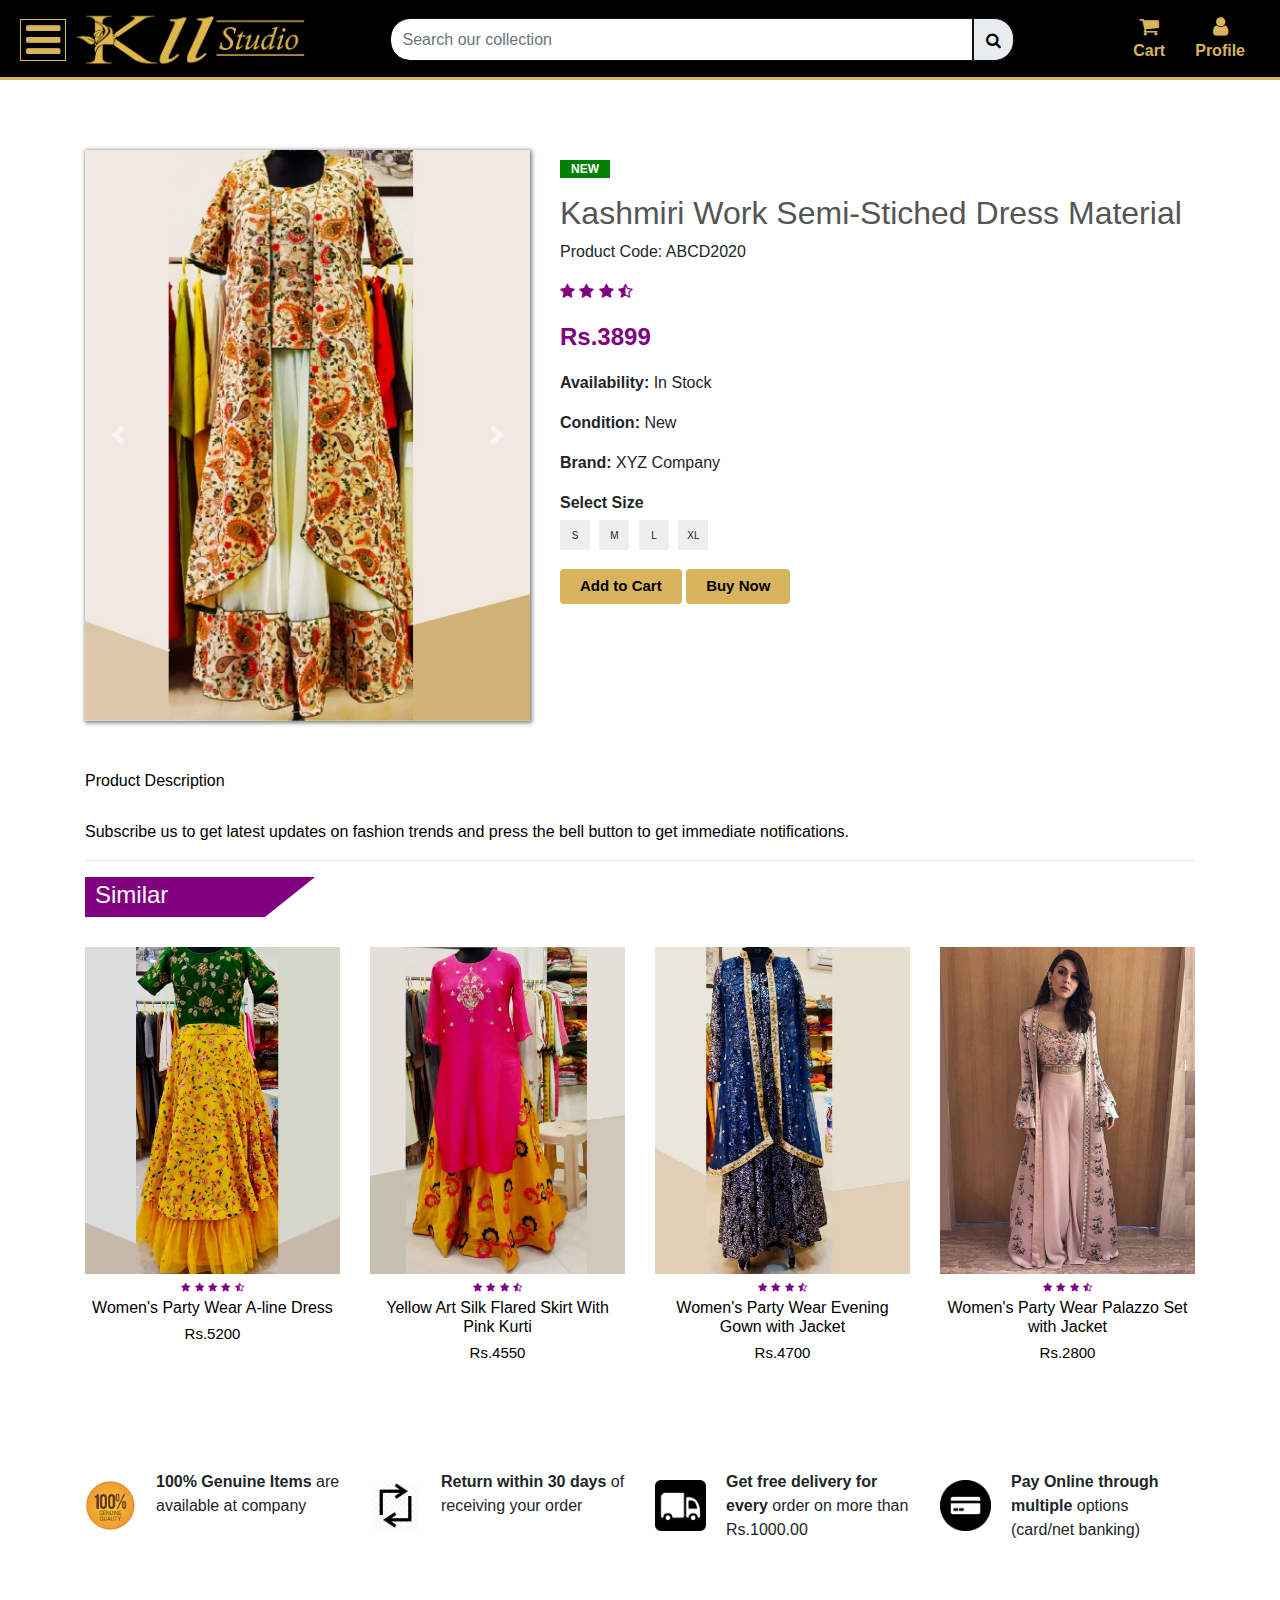
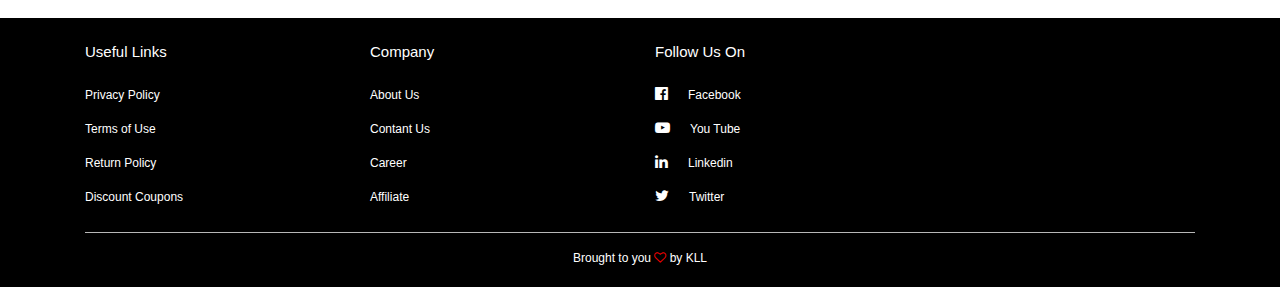
<file: product04.html>
<!DOCTYPE html>
<html lang="en">
    <head>
        <title>KLL Studio</title>
        <link rel="icon" href="images/favicon.png" type="image/x-icon">
        <link rel="stylesheet" href="style.css" />
        <link rel="stylesheet" href="https://stackpath.bootstrapcdn.com/bootstrap/4.5.2/css/bootstrap.min.css" />
        <link rel="stylesheet" href="https://stackpath.bootstrapcdn.com/font-awesome/4.7.0/css/font-awesome.min.css" />
        <script src="https://code.jquery.com/jquery-3.5.1.slim.min.js"></script>
        <script src="https://stackpath.bootstrapcdn.com/bootstrap/4.5.2/js/bootstrap.min.js"></script>
        <script src="scripts.js"></script>
        <script type="text/javascript">
            $(document).ready(setupPage);
        </script>
    </head>
    <body>
        <div class="top-nav-bar">
            <div class="search-box">
                <i class="fa fa-bars" id="menu-btn" onclick="openmenu()"></i>
                <i class="fa fa-times" id="close-btn" onclick="closemenu()"></i>
                <a href="index.html"><img src="images/kll_studio_logo.png" class="logo" /></a>
                <div class="dynamic-search-box" id="dynamic-search-box-div">
                    <input type="text" class="form-control" id="form-control-text" onfocusout="hidesearchbox();" placeholder="Search our collection" />
                    <span class="input-group-text">
                        <i class="fa fa-search"></i>
                    </span>
                </div>
            </div>
            <div class="menu-bar">
                <ul>
                    <li class="search-li">
                        <a href="#" aria-label="search" onclick="showsearchbox();">
                            <i class="fa fa-search fa-lg fa-fw" title="Search"></i><span><br>Search</span>
                        </a>
                    </li>
                    <li>
                        <a href="#" aria-label="shopping cart">
                            <i class="fa fa-shopping-cart fa-lg fa-fw" title="Shopping Cart"></i><span><br>Cart</span>
                        </a>
                    </li>
                    <li>
                        <a href="#" aria-label="User Profile">
                            <i class="fa fa-user fa-fw  fa-lg" title ="Profile"></i><span><br>Profile</span>
                        </a>
                    </li>
                </ul>
            </div>
            <div class="side-menu" id="side-menu">
                <ul>
                    <li>sarees
                        <!--<i class="fa fa-angle-right"></i>
                        <ul>
                            <li>Sub Menu-1</li>
                            <li>Sub Menu-1</li>
                            <li>Sub Menu-1</li>
                        </ul>-->
                    </li>
                    <li>lehenga
                        <!--<i class="fa fa-angle-right"></i>
                        <ul>
                            <li>Sub Menu-2</li>
                            <li>Sub Menu-2</li>
                            <li>Sub Menu-2</li>
                        </ul>-->
                    </li>
                    <li>salwar suits
                        <!--<i class="fa fa-angle-right"></i>
                        <ul>
                            <li>Sub Menu-3</li>
                            <li>Sub Menu-3</li>
                            <li>Sub Menu-3</li>
                        </ul>-->
                    </li>
                    <li>kurtas
                        <!--<i class="fa fa-angle-right"  ></i>
                        <ul>
                            <li>Sub Menu-4</li>
                            <li>Sub Menu-4</li>
                            <li>Sub Menu-4</li>
                        </ul>-->
                    </li>
                    <li>dupatta
                        <!--<i class="fa fa-angle-right"></i>
                        <ul>
                            <li>Sub Menu-5</li>
                            <li>Sub Menu-5</li>
                            <li>Sub Menu-5</li>
                        </ul>-->
                    </li>
                    <li>dress material
                        <!--<i class="fa fa-angle-right"></i>
                        <ul>
                            <li>Sub Menu-6</li>
                            <li>Sub Menu-6</li>
                            <li>Sub Menu-6</li>
                        </ul>-->
                    </li>
                    <li>sleepwear
                        <!--<i class="fa fa-angle-right"></i>
                        <ul>
                            <li>Sub Menu-6</li>
                            <li>Sub Menu-6</li>
                            <li>Sub Menu-6</li>
                        </ul>-->
                    </li>
                </ul>
            </div>
        </div>
<!----------------Single Product------------------->
        <section class="single-product">
            <div class="container">
               <div class="row">
                   <div class="col-md-5">
                       <div id="product-slider" class="carousel slide carousel-fade" data-ride="carousel">
                            <div class="carousel-inner">
                                <div class="carousel-item active">
                                    <img src="images/product041.jpg" class="d-block w-100"/>
                                </div>
                                <div class="carousel-item">
                                    <img src="images/product042.jpg" class="d-block w-100"/>
                                </div>
                                <div class="carousel-item">
                                    <img src="images/product043.jpg" class="d-block w-100"/>
                                </div>
                                <div class="carousel-item">
                                    <img src="images/product044.jpg" class="d-block w-100"/>
                                </div>
                                <a class="carousel-control-prev" href="#product-slider" role="button" data-slide="prev">
                                <span class="carousel-control-prev-icon" aria-hidden="true"></span>
                                <span class="sr-only">Previous</span>
                                </a>
                                    <a class="carousel-control-next" href="#product-slider" role="button" data-slide="next">
                                <span class="carousel-control-next-icon" aria-hidden="true"></span>
                                <span class="sr-only">Next</span>
                                </a>
                            </div>    
                        </div>
                   </div>
                   <div class="col-md-7">
                       <p class="new-arrival text-center">NEW</p>
                       <h2>Kashmiri Work Semi-Stiched Dress Material</h2>
                       <p>Product Code: ABCD2020</p>

                       <i class="fa fa-star"></i>
                       <i class="fa fa-star"></i>
                       <i class="fa fa-star"></i>
                       <i class="fa fa-star-half-o"></i>

                       <p class="price">Rs.3899</p>
                       <p><b>Availability:</b> In Stock</p>
                       <p><b>Condition:</b> New</p>
                       <p><b>Brand:</b> XYZ Company</p>
                       <div class="sel-size">
                            <span><b>Select Size</b></span>
                            <div>
                                <label class="size-select">
                                    <input type="radio" name="r1">
                                    <span class="checkmark">S</span>
                                </label>
                                <label class="size-select">
                                    <input type="radio" name="r1">
                                    <span class="checkmark">M</span>
                                </label>
                                <label class="size-select">
                                    <input type="radio" name="r1">
                                    <span class="checkmark">L</span>
                                </label>
                                <label class="size-select">
                                    <input type="radio" name="r1">
                                    <span class="checkmark">XL</span>
                                </label>
                            </div>
                        </div>
                        <button type="button" class="btn btn-primary">Add to Cart</button>
                        <button type="button" class="btn btn-primary">Buy Now</button>
                   </div>
               </div> 
            </div> 
        </section> 

<!-----------------product-description---------------->
        <section class="product-description">
            <div class="container">
                <h6>Product Description</h6>
                <p>Subscribe us to get latest updates on fashion trends and press the bell button to get immediate notifications.</p>
                <hr>
            </div>
            <div class="container">
                <div class="title-box">
                    <h2>Similar</h2>
                </div>
                <div class="row">
                    <div class="col-md-3">
                        <div class="product-top">
                            <a href="product02.html" target="_blank">
                                <img src="images/product021.jpg">
                            </a>
                            <div class="overlay-right"> 
                                <button type="button" class="btn btn-secondary" title="Quick Shop">
                                <i class="fa fa-eye"></i>
                                </button>
                                <button type="button" class="btn btn-secondary" title="Add to Wishlist">
                                <i class="fa fa-heart-o"></i>
                                </button>
                                <button type="button" class="btn btn-secondary" title="Add to Cart">
                                <i class="fa fa-shopping-cart"></i>
                                </button>
                            </div>
                        </div>
                        <div class="product-bottom text-center">
                            <i class="fa fa-star"></i>
                            <i class="fa fa-star"></i>
                            <i class="fa fa-star"></i>
                            <i class="fa fa-star"></i>
                            <i class="fa fa-star-half-o"></i>
                            <h6>Women's Party Wear A-line Dress</h6>
                            <h5>Rs.5200</h5>
                        </div>
                    </div>
                    <div class="col-md-3">
                        <div class="product-top">
                            <a href="product03.html" target="_blank">
                                <img src="images/product031.jpg">
                            </a>
                            <div class="overlay-right"> 
                                <button type="button" class="btn btn-secondary" title="Quick Shop">
                                <i class="fa fa-eye"></i>
                                </button>
                                <button type="button" class="btn btn-secondary" title="Add to Wishlist">
                                <i class="fa fa-heart-o"></i>
                                </button>
                                <button type="button" class="btn btn-secondary" title="Add to Cart">
                                <i class="fa fa-shopping-cart"></i>
                                </button>
                            </div>
                        </div>
                        <div class="product-bottom text-center">
                            <i class="fa fa-star"></i>
                            <i class="fa fa-star"></i>
                            <i class="fa fa-star"></i>
                            <i class="fa fa-star-half-o"></i>
                            <h6>Yellow Art Silk Flared Skirt With Pink Kurti</h6>
                            <h5>Rs.4550</h5>
                        </div>
                    </div>
                    <div class="col-md-3">
                        <div class="product-top">
                            <a href="product01.html" target="_blank">
                                <img src="images/product011.jpg">
                            </a>
                            <div class="overlay-right"> 
                                <button type="button" class="btn btn-secondary" title="Quick Shop">
                                    <i class="fa fa-eye"></i>
                                </button>
                                <button type="button" class="btn btn-secondary" title="Add to Wishlist">
                                    <i class="fa fa-heart-o"></i>
                                </button>
                                <button type="button" class="btn btn-secondary" title="Add to Cart">
                                    <i class="fa fa-shopping-cart"></i>
                                </button>
                            </div>
                        </div>
                        <div class="product-bottom text-center">
                            <i class="fa fa-star"></i>
                            <i class="fa fa-star"></i>
                            <i class="fa fa-star"></i>
                            <i class="fa fa-star-half-o"></i>
                            <h6>Women's Party Wear Evening Gown with Jacket</h6>
                            <h5>Rs.4700</h5>
                        </div>
                    </div>
                    <div class="col-md-3">
                        <div class="product-top">
                            <a href="product08.html" target="_blank">
                                <img src="images/product081.jpg">
                            </a>
                            <div class="overlay-right"> 
                                <button type="button" class="btn btn-secondary" title="Quick Shop">
                                    <i class="fa fa-eye"></i>
                                </button>
                                <button type="button" class="btn btn-secondary" title="Add to Wishlist">
                                    <i class="fa fa-heart-o"></i>
                                </button>
                                <button type="button" class="btn btn-secondary" title="Add to Cart">
                                    <i class="fa fa-shopping-cart"></i>
                                </button>
                            </div>
                        </div>
                        <div class="product-bottom text-center">
                            <i class="fa fa-star"></i>
                            <i class="fa fa-star"></i>
                            <i class="fa fa-star"></i>
                            <i class="fa fa-star-half-o"></i>
                            <h6>Women's Party Wear Palazzo Set with Jacket</h6>
                            <h5>Rs.2800</h5>
                        </div>
                    </div>  
                </div>      
            </div>
        </section>

 <!---------------Website features------------------> 
        <section class="website-features">
            <div class="container">
                <div class="row">
                    <div class="col-md-3 feature-box">
                        <img src="images/feature-text images/feature-1.png">
                        <div class="feature-text">
                        <p><b>100% Genuine Items</b> are available at company</p>   
                        </div>
                    </div>
                    <div class="col-md-3 feature-box">
                        <img src="images/feature-text images/feature-2.png">
                        <div class="feature-text">
                        <p><b>Return within 30 days</b> of receiving your order </p>    
                        </div>
                    </div>
                    <div class="col-md-3 feature-box">
                        <img src="images/feature-text images/feature-3.png">
                        <div class="feature-text">
                        <p><b>Get free delivery for every</b> order on more than Rs.1000.00 </p>    
                        </div>
                    </div>
                    <div class="col-md-3 feature-box">
                        <img src="images/feature-text images/feature-4.png">
                        <div class="feature-text">
                        <p><b>Pay Online through multiple </b> options (card/net banking)</p>   
                        </div>
                    </div>
                </div>
            </div>
        </section>     
<!-----------------footer-------------------------->
        <section class="footer">
            <div class="container tex-center">
                <div class="row">
                    <div class="col-md-3">
                        <h1>Useful Links</h1>
                        <p>Privacy Policy</p>
                        <p>Terms of Use</p>
                        <p>Return Policy</p>
                        <p>Discount Coupons</p>
                    </div>
                    <div class="col-md-3">
                        <h1>Company</h1>
                        <p>About Us</p>
                        <p>Contant Us</p>
                        <p>Career</p>
                        <p>Affiliate</p>
                    </div>
                    <div class="col-md-3">
                        <h1>Follow Us On </h1>
                        <p><i class="fa fa-facebook-official"></i>Facebook</p>
                        <p><i class="fa fa-youtube-play"></i>You Tube</p>
                        <p><i class="fa fa-linkedin"></i>Linkedin</p>
                        <p><i class="fa fa-twitter"></i>Twitter</p>
                    </div>
                </div>
                <hr>
                <p class="copyright">Brought to you <i class="fa fa-heart-o"></i> by KLL</p>
            </div>
        </section>
    </body>
</html>
</file>
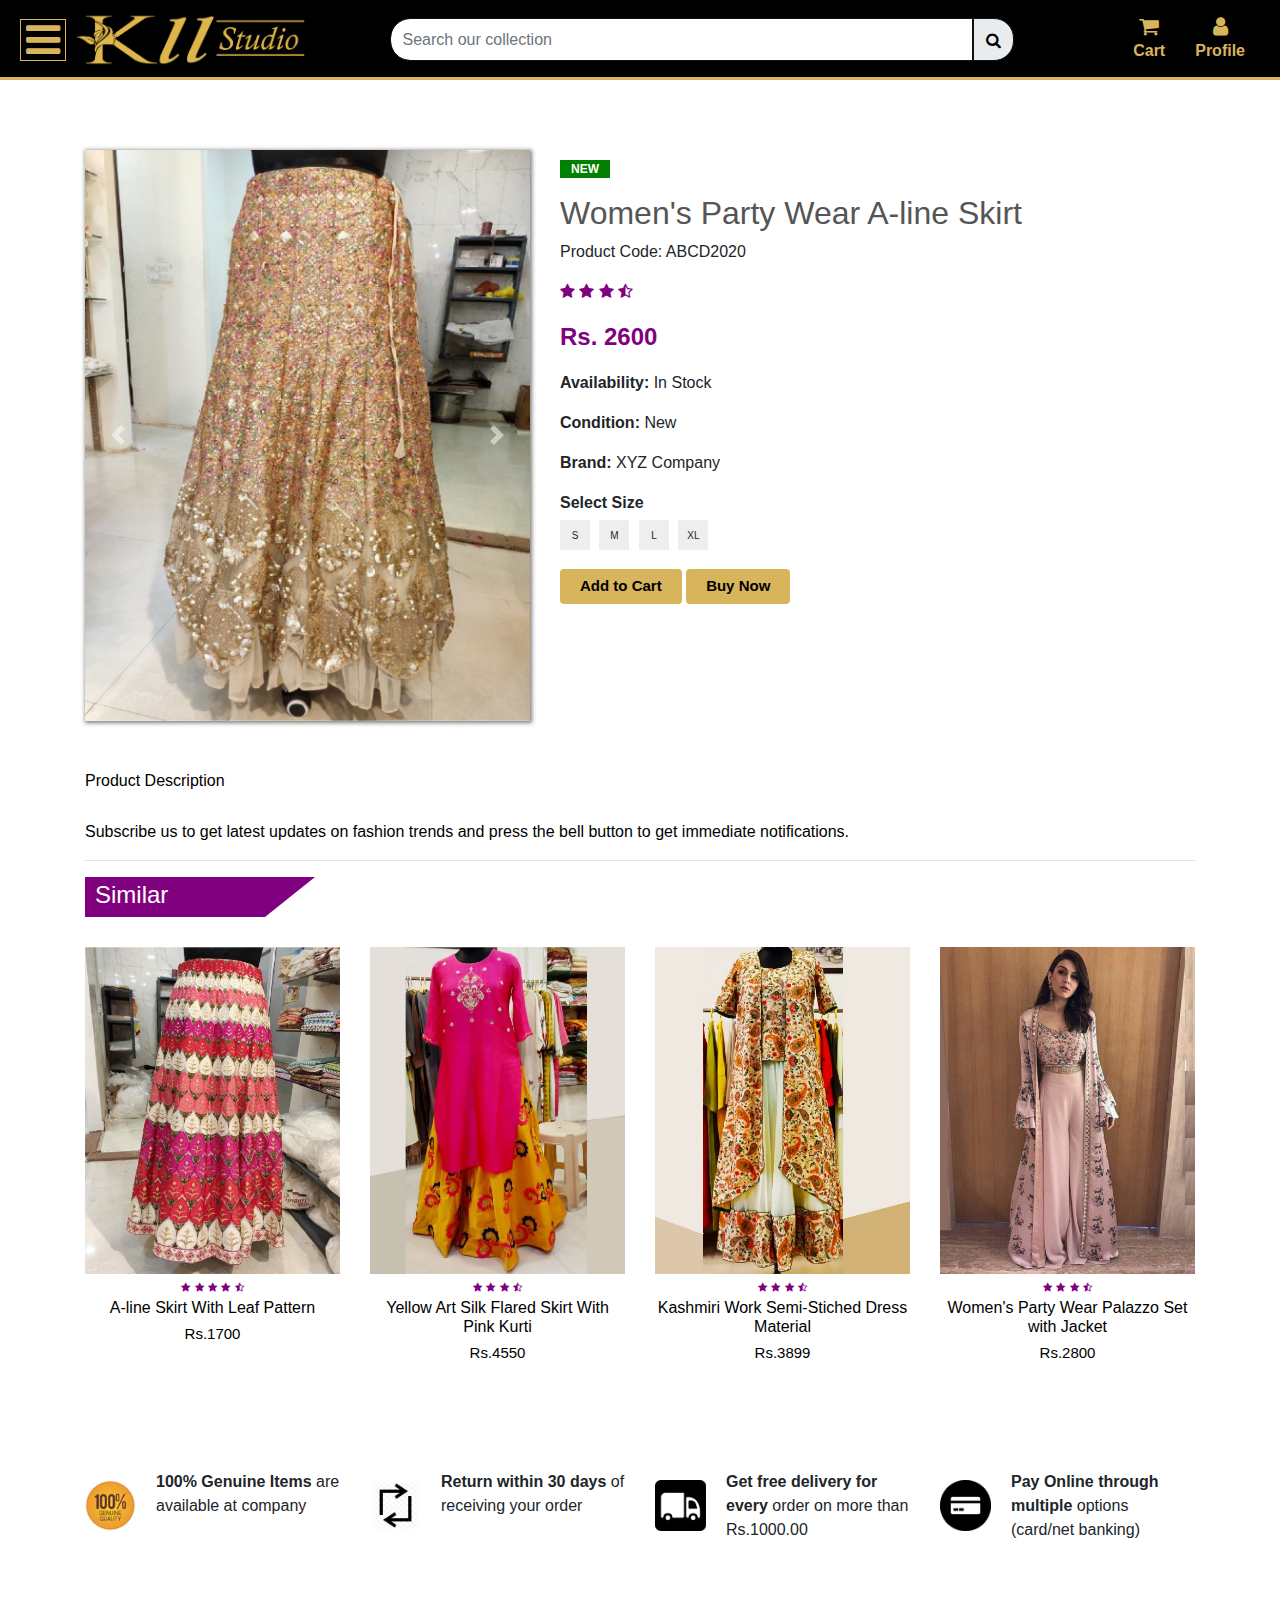
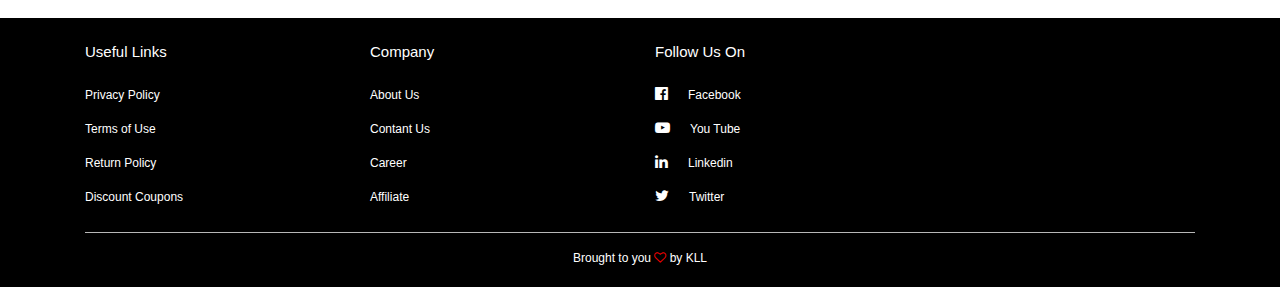
<file: product05.html>
<!DOCTYPE html>
<html lang="en">
    <head>
        <title>KLL Studio</title>
        <link rel="icon" href="images/favicon.png" type="image/x-icon">
        <link rel="stylesheet" href="style.css" />
        <link rel="stylesheet" href="https://stackpath.bootstrapcdn.com/bootstrap/4.5.2/css/bootstrap.min.css" />
        <link rel="stylesheet" href="https://stackpath.bootstrapcdn.com/font-awesome/4.7.0/css/font-awesome.min.css" />
        <script src="https://code.jquery.com/jquery-3.5.1.slim.min.js"></script>
        <script src="https://stackpath.bootstrapcdn.com/bootstrap/4.5.2/js/bootstrap.min.js"></script>
        <script src="scripts.js"></script>
        <script type="text/javascript">
            $(document).ready(setupPage);
        </script>
    </head>
    <body>
        <div class="top-nav-bar">
            <div class="search-box">
                <i class="fa fa-bars" id="menu-btn" onclick="openmenu()"></i>
                <i class="fa fa-times" id="close-btn" onclick="closemenu()"></i>
                <a href="index.html"><img src="images/kll_studio_logo.png" class="logo" /></a>
                <div class="dynamic-search-box" id="dynamic-search-box-div">
                    <input type="text" class="form-control" id="form-control-text" onfocusout="hidesearchbox();" placeholder="Search our collection" />
                    <span class="input-group-text">
                        <i class="fa fa-search"></i>
                    </span>
                </div>
            </div>
            <div class="menu-bar">
                <ul>
                    <li class="search-li">
                        <a href="#" aria-label="search" onclick="showsearchbox();">
                            <i class="fa fa-search fa-lg fa-fw" title="Search"></i><span><br>Search</span>
                        </a>
                    </li>
                    <li>
                        <a href="#" aria-label="shopping cart">
                            <i class="fa fa-shopping-cart fa-lg fa-fw" title="Shopping Cart"></i><span><br>Cart</span>
                        </a>
                    </li>
                    <li>
                        <a href="#" aria-label="User Profile">
                            <i class="fa fa-user fa-fw  fa-lg" title ="Profile"></i><span><br>Profile</span>
                        </a>
                    </li>
                </ul>
            </div>
            <div class="side-menu" id="side-menu">
                <ul>
                    <li>sarees
                        <!--<i class="fa fa-angle-right"></i>
                        <ul>
                            <li>Sub Menu-1</li>
                            <li>Sub Menu-1</li>
                            <li>Sub Menu-1</li>
                        </ul>-->
                    </li>
                    <li>lehenga
                        <!--<i class="fa fa-angle-right"></i>
                        <ul>
                            <li>Sub Menu-2</li>
                            <li>Sub Menu-2</li>
                            <li>Sub Menu-2</li>
                        </ul>-->
                    </li>
                    <li>salwar suits
                        <!--<i class="fa fa-angle-right"></i>
                        <ul>
                            <li>Sub Menu-3</li>
                            <li>Sub Menu-3</li>
                            <li>Sub Menu-3</li>
                        </ul>-->
                    </li>
                    <li>kurtas
                        <!--<i class="fa fa-angle-right"  ></i>
                        <ul>
                            <li>Sub Menu-4</li>
                            <li>Sub Menu-4</li>
                            <li>Sub Menu-4</li>
                        </ul>-->
                    </li>
                    <li>dupatta
                        <!--<i class="fa fa-angle-right"></i>
                        <ul>
                            <li>Sub Menu-5</li>
                            <li>Sub Menu-5</li>
                            <li>Sub Menu-5</li>
                        </ul>-->
                    </li>
                    <li>dress material
                        <!--<i class="fa fa-angle-right"></i>
                        <ul>
                            <li>Sub Menu-6</li>
                            <li>Sub Menu-6</li>
                            <li>Sub Menu-6</li>
                        </ul>-->
                    </li>
                    <li>sleepwear
                        <!--<i class="fa fa-angle-right"></i>
                        <ul>
                            <li>Sub Menu-6</li>
                            <li>Sub Menu-6</li>
                            <li>Sub Menu-6</li>
                        </ul>-->
                    </li>
                </ul>
            </div>
        </div>
<!----------------Single Product------------------->
        <section class="single-product">
            <div class="container">
               <div class="row">
                   <div class="col-md-5">
                       <div id="product-slider" class="carousel slide carousel-fade" data-ride="carousel">
                            <div class="carousel-inner">
                                <div class="carousel-item active">
                                    <img src="images/product051.jpg" class="d-block w-100"/>
                                </div>
                                <a class="carousel-control-prev" href="#product-slider" role="button" data-slide="prev">
                                <span class="carousel-control-prev-icon" aria-hidden="true"></span>
                                <span class="sr-only">Previous</span>
                                </a>
                                    <a class="carousel-control-next" href="#product-slider" role="button" data-slide="next">
                                <span class="carousel-control-next-icon" aria-hidden="true"></span>
                                <span class="sr-only">Next</span>
                                </a>
                            </div>    
                        </div>
                   </div>
                   <div class="col-md-7">
                       <p class="new-arrival text-center">NEW</p>
                       <h2>Women's Party Wear A-line Skirt</h2>
                       <p>Product Code: ABCD2020</p>

                       <i class="fa fa-star"></i>
                       <i class="fa fa-star"></i>
                       <i class="fa fa-star"></i>
                       <i class="fa fa-star-half-o"></i>

                       <p class="price">Rs. 2600</p>
                       <p><b>Availability:</b> In Stock</p>
                       <p><b>Condition:</b> New</p>
                       <p><b>Brand:</b> XYZ Company</p>
                       <div class="sel-size">
                            <span><b>Select Size</b></span>
                            <div>
                                <label class="size-select">
                                    <input type="radio" name="r1">
                                    <span class="checkmark">S</span>
                                </label>
                                <label class="size-select">
                                    <input type="radio" name="r1">
                                    <span class="checkmark">M</span>
                                </label>
                                <label class="size-select">
                                    <input type="radio" name="r1">
                                    <span class="checkmark">L</span>
                                </label>
                                <label class="size-select">
                                    <input type="radio" name="r1">
                                    <span class="checkmark">XL</span>
                                </label>
                            </div>
                        </div>
                        <button type="button" class="btn btn-primary">Add to Cart</button>
                        <button type="button" class="btn btn-primary">Buy Now</button>
                   </div>
               </div> 
            </div> 
        </section> 

<!-----------------product-description---------------->
        <section class="product-description">
            <div class="container">
                <h6>Product Description</h6>
                <p>Subscribe us to get latest updates on fashion trends and press the bell button to get immediate notifications.</p>
                <hr>
            </div>
            <div class="container">
                <div class="title-box">
                    <h2>Similar</h2>
                </div>
                <div class="row">
                    <div class="col-md-3">
                        <div class="product-top">
                            <a href="product06.html" target="_blank">
                                <img src="images/product061.jpg">
                            </a>
                            <div class="overlay-right"> 
                                <button type="button" class="btn btn-secondary" title="Quick Shop">
                                <i class="fa fa-eye"></i>
                                </button>
                                <button type="button" class="btn btn-secondary" title="Add to Wishlist">
                                <i class="fa fa-heart-o"></i>
                                </button>
                                <button type="button" class="btn btn-secondary" title="Add to Cart">
                                <i class="fa fa-shopping-cart"></i>
                                </button>
                            </div>
                        </div>
                        <div class="product-bottom text-center">
                            <i class="fa fa-star"></i>
                            <i class="fa fa-star"></i>
                            <i class="fa fa-star"></i>
                            <i class="fa fa-star"></i>
                            <i class="fa fa-star-half-o"></i>
                            <h6>A-line Skirt With Leaf Pattern</h6>
                            <h5>Rs.1700</h5>
                        </div>
                    </div>
                    <div class="col-md-3">
                        <div class="product-top">
                            <a href="product03.html" target="_blank">
                                <img src="images/product031.jpg">
                            </a>
                            <div class="overlay-right"> 
                                <button type="button" class="btn btn-secondary" title="Quick Shop">
                                <i class="fa fa-eye"></i>
                                </button>
                                <button type="button" class="btn btn-secondary" title="Add to Wishlist">
                                <i class="fa fa-heart-o"></i>
                                </button>
                                <button type="button" class="btn btn-secondary" title="Add to Cart">
                                <i class="fa fa-shopping-cart"></i>
                                </button>
                            </div>
                        </div>
                        <div class="product-bottom text-center">
                            <i class="fa fa-star"></i>
                            <i class="fa fa-star"></i>
                            <i class="fa fa-star"></i>
                            <i class="fa fa-star-half-o"></i>
                            <h6>Yellow Art Silk Flared Skirt With Pink Kurti</h6>
                            <h5>Rs.4550</h5>
                        </div>
                    </div>
                    <div class="col-md-3">
                        <div class="product-top">
                            <a href="product04.html" target="_blank">
                            <img src="images/product041.jpg">
                            </a>
                            <div class="overlay-right"> 
                                <button type="button" class="btn btn-secondary" title="Quick Shop">
                                    <i class="fa fa-eye"></i>
                                </button>
                                <button type="button" class="btn btn-secondary" title="Add to Wishlist">
                                    <i class="fa fa-heart-o"></i>
                                </button>
                                <button type="button" class="btn btn-secondary" title="Add to Cart">
                                    <i class="fa fa-shopping-cart"></i>
                                </button>
                            </div>
                        </div>
                        <div class="product-bottom text-center">
                            <i class="fa fa-star"></i>
                            <i class="fa fa-star"></i>
                            <i class="fa fa-star"></i>
                            <i class="fa fa-star-half-o"></i>
                            <h6>Kashmiri Work Semi-Stiched Dress Material</h6>
                            <h5>Rs.3899</h5>
                        </div>
                    </div>
                    <div class="col-md-3">
                        <div class="product-top">
                            <a href="product08.html" target="_blank">
                                <img src="images/product081.jpg">
                            </a>
                            <div class="overlay-right"> 
                                <button type="button" class="btn btn-secondary" title="Quick Shop">
                                    <i class="fa fa-eye"></i>
                                </button>
                                <button type="button" class="btn btn-secondary" title="Add to Wishlist">
                                    <i class="fa fa-heart-o"></i>
                                </button>
                                <button type="button" class="btn btn-secondary" title="Add to Cart">
                                    <i class="fa fa-shopping-cart"></i>
                                </button>
                            </div>
                        </div>
                        <div class="product-bottom text-center">
                            <i class="fa fa-star"></i>
                            <i class="fa fa-star"></i>
                            <i class="fa fa-star"></i>
                            <i class="fa fa-star-half-o"></i>
                            <h6>Women's Party Wear Palazzo Set with Jacket</h6>
                            <h5>Rs.2800</h5>
                        </div>
                    </div>
                </div>  
            </div>
        </section>

 <!---------------Website features------------------> 
        <section class="website-features">
            <div class="container">
                <div class="row">
                    <div class="col-md-3 feature-box">
                        <img src="images/feature-text images/feature-1.png">
                        <div class="feature-text">
                        <p><b>100% Genuine Items</b> are available at company</p>   
                        </div>
                    </div>
                    <div class="col-md-3 feature-box">
                        <img src="images/feature-text images/feature-2.png">
                        <div class="feature-text">
                        <p><b>Return within 30 days</b> of receiving your order </p>    
                        </div>
                    </div>
                    <div class="col-md-3 feature-box">
                        <img src="images/feature-text images/feature-3.png">
                        <div class="feature-text">
                        <p><b>Get free delivery for every</b> order on more than Rs.1000.00 </p>    
                        </div>
                    </div>
                    <div class="col-md-3 feature-box">
                        <img src="images/feature-text images/feature-4.png">
                        <div class="feature-text">
                        <p><b>Pay Online through multiple </b> options (card/net banking)</p>   
                        </div>
                    </div>
                </div>
            </div>
        </section>     
<!-----------------footer-------------------------->
        <section class="footer">
            <div class="container tex-center">
                <div class="row">
                    <div class="col-md-3">
                        <h1>Useful Links</h1>
                        <p>Privacy Policy</p>
                        <p>Terms of Use</p>
                        <p>Return Policy</p>
                        <p>Discount Coupons</p>
                    </div>
                    <div class="col-md-3">
                        <h1>Company</h1>
                        <p>About Us</p>
                        <p>Contant Us</p>
                        <p>Career</p>
                        <p>Affiliate</p>
                    </div>
                    <div class="col-md-3">
                        <h1>Follow Us On </h1>
                        <p><i class="fa fa-facebook-official"></i>Facebook</p>
                        <p><i class="fa fa-youtube-play"></i>You Tube</p>
                        <p><i class="fa fa-linkedin"></i>Linkedin</p>
                        <p><i class="fa fa-twitter"></i>Twitter</p>
                    </div>
                </div>
                <hr>
                <p class="copyright">Brought to you <i class="fa fa-heart-o"></i> by KLL</p>
            </div>
        </section>
    </body>
</html>
</file>
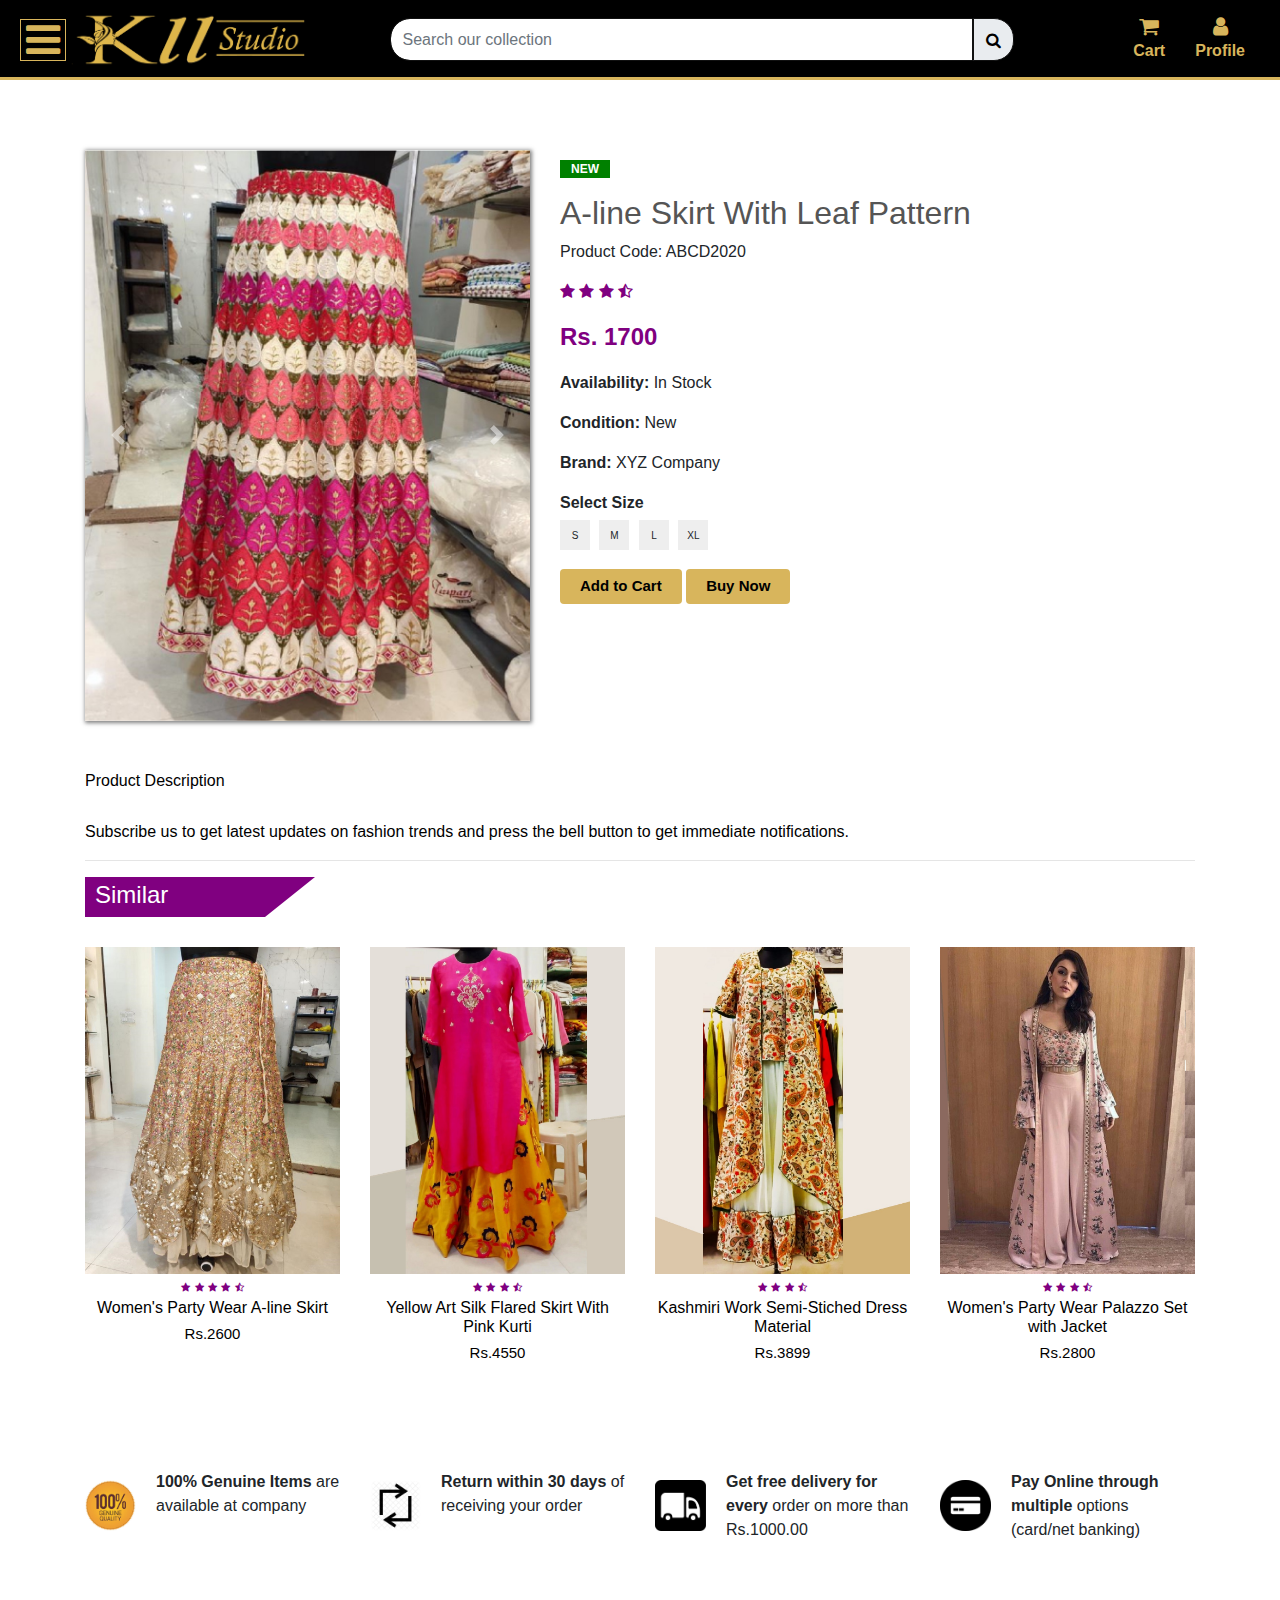
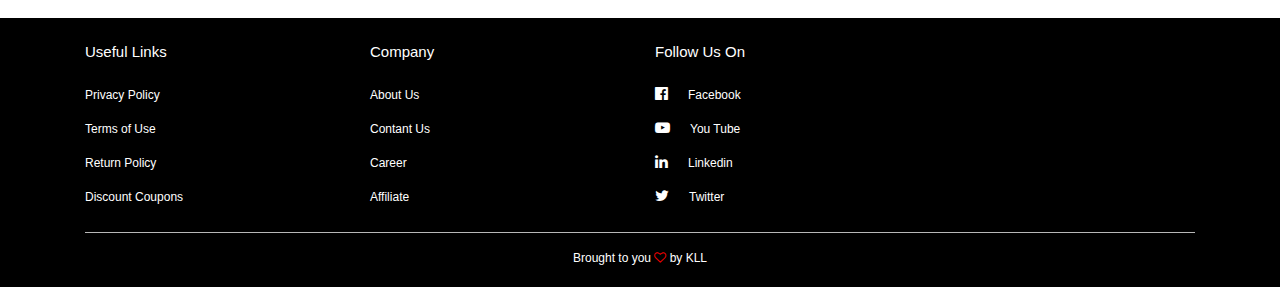
<file: product06.html>
<!DOCTYPE html>
<html lang="en">
    <head>
        <title>KLL Studio</title>
        <link rel="icon" href="images/favicon.png" type="image/x-icon">
        <link rel="stylesheet" href="style.css" />
        <link rel="stylesheet" href="https://stackpath.bootstrapcdn.com/bootstrap/4.5.2/css/bootstrap.min.css" />
        <link rel="stylesheet" href="https://stackpath.bootstrapcdn.com/font-awesome/4.7.0/css/font-awesome.min.css" />
        <script src="https://code.jquery.com/jquery-3.5.1.slim.min.js"></script>
        <script src="https://stackpath.bootstrapcdn.com/bootstrap/4.5.2/js/bootstrap.min.js"></script>
        <script src="scripts.js"></script>
        <script type="text/javascript">
            $(document).ready(setupPage);
        </script>
    </head>
    <body>
        <div class="top-nav-bar">
            <div class="search-box">
                <i class="fa fa-bars" id="menu-btn" onclick="openmenu()"></i>
                <i class="fa fa-times" id="close-btn" onclick="closemenu()"></i>
                <a href="index.html"><img src="images/kll_studio_logo.png" class="logo" /></a>
                <div class="dynamic-search-box" id="dynamic-search-box-div">
                    <input type="text" class="form-control" id="form-control-text" onfocusout="hidesearchbox();" placeholder="Search our collection" />
                    <span class="input-group-text">
                        <i class="fa fa-search"></i>
                    </span>
                </div>
            </div>
            <div class="menu-bar">
                <ul>
                    <li class="search-li">
                        <a href="#" aria-label="search" onclick="showsearchbox();">
                            <i class="fa fa-search fa-lg fa-fw" title="Search"></i><span><br>Search</span>
                        </a>
                    </li>
                    <li>
                        <a href="#" aria-label="shopping cart">
                            <i class="fa fa-shopping-cart fa-lg fa-fw" title="Shopping Cart"></i><span><br>Cart</span>
                        </a>
                    </li>
                    <li>
                        <a href="#" aria-label="User Profile">
                            <i class="fa fa-user fa-fw  fa-lg" title ="Profile"></i><span><br>Profile</span>
                        </a>
                    </li>
                </ul>
            </div>
            <div class="side-menu" id="side-menu">
                <ul>
                    <li>sarees
                        <!--<i class="fa fa-angle-right"></i>
                        <ul>
                            <li>Sub Menu-1</li>
                            <li>Sub Menu-1</li>
                            <li>Sub Menu-1</li>
                        </ul>-->
                    </li>
                    <li>lehenga
                        <!--<i class="fa fa-angle-right"></i>
                        <ul>
                            <li>Sub Menu-2</li>
                            <li>Sub Menu-2</li>
                            <li>Sub Menu-2</li>
                        </ul>-->
                    </li>
                    <li>salwar suits
                        <!--<i class="fa fa-angle-right"></i>
                        <ul>
                            <li>Sub Menu-3</li>
                            <li>Sub Menu-3</li>
                            <li>Sub Menu-3</li>
                        </ul>-->
                    </li>
                    <li>kurtas
                        <!--<i class="fa fa-angle-right"  ></i>
                        <ul>
                            <li>Sub Menu-4</li>
                            <li>Sub Menu-4</li>
                            <li>Sub Menu-4</li>
                        </ul>-->
                    </li>
                    <li>dupatta
                        <!--<i class="fa fa-angle-right"></i>
                        <ul>
                            <li>Sub Menu-5</li>
                            <li>Sub Menu-5</li>
                            <li>Sub Menu-5</li>
                        </ul>-->
                    </li>
                    <li>dress material
                        <!--<i class="fa fa-angle-right"></i>
                        <ul>
                            <li>Sub Menu-6</li>
                            <li>Sub Menu-6</li>
                            <li>Sub Menu-6</li>
                        </ul>-->
                    </li>
                    <li>sleepwear
                        <!--<i class="fa fa-angle-right"></i>
                        <ul>
                            <li>Sub Menu-6</li>
                            <li>Sub Menu-6</li>
                            <li>Sub Menu-6</li>
                        </ul>-->
                    </li>
                </ul>
            </div>
        </div>
<!----------------Single Product------------------->
        <section class="single-product">
            <div class="container">
               <div class="row">
                   <div class="col-md-5">
                       <div id="product-slider" class="carousel slide carousel-fade" data-ride="carousel">
                            <div class="carousel-inner">
                                <div class="carousel-item active">
                                    <img src="images/product061.jpg" class="d-block w-100"/>
                                </div>
                                <a class="carousel-control-prev" href="#product-slider" role="button" data-slide="prev">
                                <span class="carousel-control-prev-icon" aria-hidden="true"></span>
                                <span class="sr-only">Previous</span>
                                </a>
                                    <a class="carousel-control-next" href="#product-slider" role="button" data-slide="next">
                                <span class="carousel-control-next-icon" aria-hidden="true"></span>
                                <span class="sr-only">Next</span>
                                </a>
                            </div>    
                        </div>
                   </div>
                   <div class="col-md-7">
                       <p class="new-arrival text-center">NEW</p>
                       <h2>A-line Skirt With Leaf Pattern</h2>
                       <p>Product Code: ABCD2020</p>

                       <i class="fa fa-star"></i>
                       <i class="fa fa-star"></i>
                       <i class="fa fa-star"></i>
                       <i class="fa fa-star-half-o"></i>

                       <p class="price">Rs. 1700</p>
                       <p><b>Availability:</b> In Stock</p>
                       <p><b>Condition:</b> New</p>
                       <p><b>Brand:</b> XYZ Company</p>
                       <div class="sel-size">
                            <span><b>Select Size</b></span>
                            <div>
                                <label class="size-select">
                                    <input type="radio" name="r1">
                                    <span class="checkmark">S</span>
                                </label>
                                <label class="size-select">
                                    <input type="radio" name="r1">
                                    <span class="checkmark">M</span>
                                </label>
                                <label class="size-select">
                                    <input type="radio" name="r1">
                                    <span class="checkmark">L</span>
                                </label>
                                <label class="size-select">
                                    <input type="radio" name="r1">
                                    <span class="checkmark">XL</span>
                                </label>
                            </div>
                        </div>
                        <button type="button" class="btn btn-primary">Add to Cart</button>
                        <button type="button" class="btn btn-primary">Buy Now</button>
                   </div>
               </div> 
            </div> 
        </section> 

<!-----------------product-description---------------->
        <section class="product-description">
            <div class="container">
                <h6>Product Description</h6>
                <p>Subscribe us to get latest updates on fashion trends and press the bell button to get immediate notifications.</p>
                <hr>
            </div>
            <div class="container">
                <div class="title-box">
                    <h2>Similar</h2>
                </div>
                <div class="row">
                    <div class="col-md-3">
                        <div class="product-top">
                            <a href="product05.html" target="_blank">
                                <img src="images/product051.jpg">
                            </a>
                            <div class="overlay-right"> 
                                <button type="button" class="btn btn-secondary" title="Quick Shop">
                                <i class="fa fa-eye"></i>
                                </button>
                                <button type="button" class="btn btn-secondary" title="Add to Wishlist">
                                <i class="fa fa-heart-o"></i>
                                </button>
                                <button type="button" class="btn btn-secondary" title="Add to Cart">
                                <i class="fa fa-shopping-cart"></i>
                                </button>
                            </div>
                        </div>
                        <div class="product-bottom text-center">
                            <i class="fa fa-star"></i>
                            <i class="fa fa-star"></i>
                            <i class="fa fa-star"></i>
                            <i class="fa fa-star"></i>
                            <i class="fa fa-star-half-o"></i>
                            <h6>Women's Party Wear A-line Skirt</h6>
                            <h5>Rs.2600</h5>
                        </div>
                    </div>
                    <div class="col-md-3">
                        <div class="product-top">
                            <a href="product03.html" target="_blank">
                                <img src="images/product031.jpg">
                            </a>
                            <div class="overlay-right"> 
                                <button type="button" class="btn btn-secondary" title="Quick Shop">
                                <i class="fa fa-eye"></i>
                                </button>
                                <button type="button" class="btn btn-secondary" title="Add to Wishlist">
                                <i class="fa fa-heart-o"></i>
                                </button>
                                <button type="button" class="btn btn-secondary" title="Add to Cart">
                                <i class="fa fa-shopping-cart"></i>
                                </button>
                            </div>
                        </div>
                        <div class="product-bottom text-center">
                            <i class="fa fa-star"></i>
                            <i class="fa fa-star"></i>
                            <i class="fa fa-star"></i>
                            <i class="fa fa-star-half-o"></i>
                            <h6>Yellow Art Silk Flared Skirt With Pink Kurti</h6>
                            <h5>Rs.4550</h5>
                        </div>
                    </div>
                    <div class="col-md-3">
                        <div class="product-top">
                            <a href="product04.html" target="_blank">
                                <img src="images/product041.jpg">
                            </a>
                            <div class="overlay-right"> 
                                <button type="button" class="btn btn-secondary" title="Quick Shop">
                                    <i class="fa fa-eye"></i>
                                </button>
                                <button type="button" class="btn btn-secondary" title="Add to Wishlist">
                                    <i class="fa fa-heart-o"></i>
                                </button>
                                <button type="button" class="btn btn-secondary" title="Add to Cart">
                                    <i class="fa fa-shopping-cart"></i>
                                </button>
                            </div>
                        </div>
                        <div class="product-bottom text-center">
                            <i class="fa fa-star"></i>
                            <i class="fa fa-star"></i>
                            <i class="fa fa-star"></i>
                            <i class="fa fa-star-half-o"></i>
                            <h6>Kashmiri Work Semi-Stiched Dress Material</h6>
                            <h5>Rs.3899</h5>
                        </div>
                    </div>
                    <div class="col-md-3">
                        <div class="product-top">
                            <a href="product08.html" target="_blank">
                                <img src="images/product081.jpg">
                            </a>
                            <div class="overlay-right"> 
                                <button type="button" class="btn btn-secondary" title="Quick Shop">
                                    <i class="fa fa-eye"></i>
                                </button>
                                <button type="button" class="btn btn-secondary" title="Add to Wishlist">
                                    <i class="fa fa-heart-o"></i>
                                </button>
                                <button type="button" class="btn btn-secondary" title="Add to Cart">
                                    <i class="fa fa-shopping-cart"></i>
                                </button>
                            </div>
                        </div>
                        <div class="product-bottom text-center">
                            <i class="fa fa-star"></i>
                            <i class="fa fa-star"></i>
                            <i class="fa fa-star"></i>
                            <i class="fa fa-star-half-o"></i>
                            <h6>Women's Party Wear Palazzo Set with Jacket</h6>
                            <h5>Rs.2800</h5>
                        </div>
                    </div>  
                </div>      
            </div>
        </section>

 <!---------------Website features------------------> 
        <section class="website-features">
            <div class="container">
                <div class="row">
                    <div class="col-md-3 feature-box">
                        <img src="images/feature-text images/feature-1.png">
                        <div class="feature-text">
                        <p><b>100% Genuine Items</b> are available at company</p>   
                        </div>
                    </div>
                    <div class="col-md-3 feature-box">
                        <img src="images/feature-text images/feature-2.png">
                        <div class="feature-text">
                        <p><b>Return within 30 days</b> of receiving your order </p>    
                        </div>
                    </div>
                    <div class="col-md-3 feature-box">
                        <img src="images/feature-text images/feature-3.png">
                        <div class="feature-text">
                        <p><b>Get free delivery for every</b> order on more than Rs.1000.00 </p>    
                        </div>
                    </div>
                    <div class="col-md-3 feature-box">
                        <img src="images/feature-text images/feature-4.png">
                        <div class="feature-text">
                        <p><b>Pay Online through multiple </b> options (card/net banking)</p>   
                        </div>
                    </div>
                </div>
            </div>
        </section>     
<!-----------------footer-------------------------->
        <section class="footer">
            <div class="container tex-center">
                <div class="row">
                    <div class="col-md-3">
                        <h1>Useful Links</h1>
                        <p>Privacy Policy</p>
                        <p>Terms of Use</p>
                        <p>Return Policy</p>
                        <p>Discount Coupons</p>
                    </div>
                    <div class="col-md-3">
                        <h1>Company</h1>
                        <p>About Us</p>
                        <p>Contant Us</p>
                        <p>Career</p>
                        <p>Affiliate</p>
                    </div>
                    <div class="col-md-3">
                        <h1>Follow Us On </h1>
                        <p><i class="fa fa-facebook-official"></i>Facebook</p>
                        <p><i class="fa fa-youtube-play"></i>You Tube</p>
                        <p><i class="fa fa-linkedin"></i>Linkedin</p>
                        <p><i class="fa fa-twitter"></i>Twitter</p>
                    </div>
                </div>
                <hr>
                <p class="copyright">Brought to you <i class="fa fa-heart-o"></i> by KLL</p>
            </div>
        </section>
    </body>
</html>
</file>
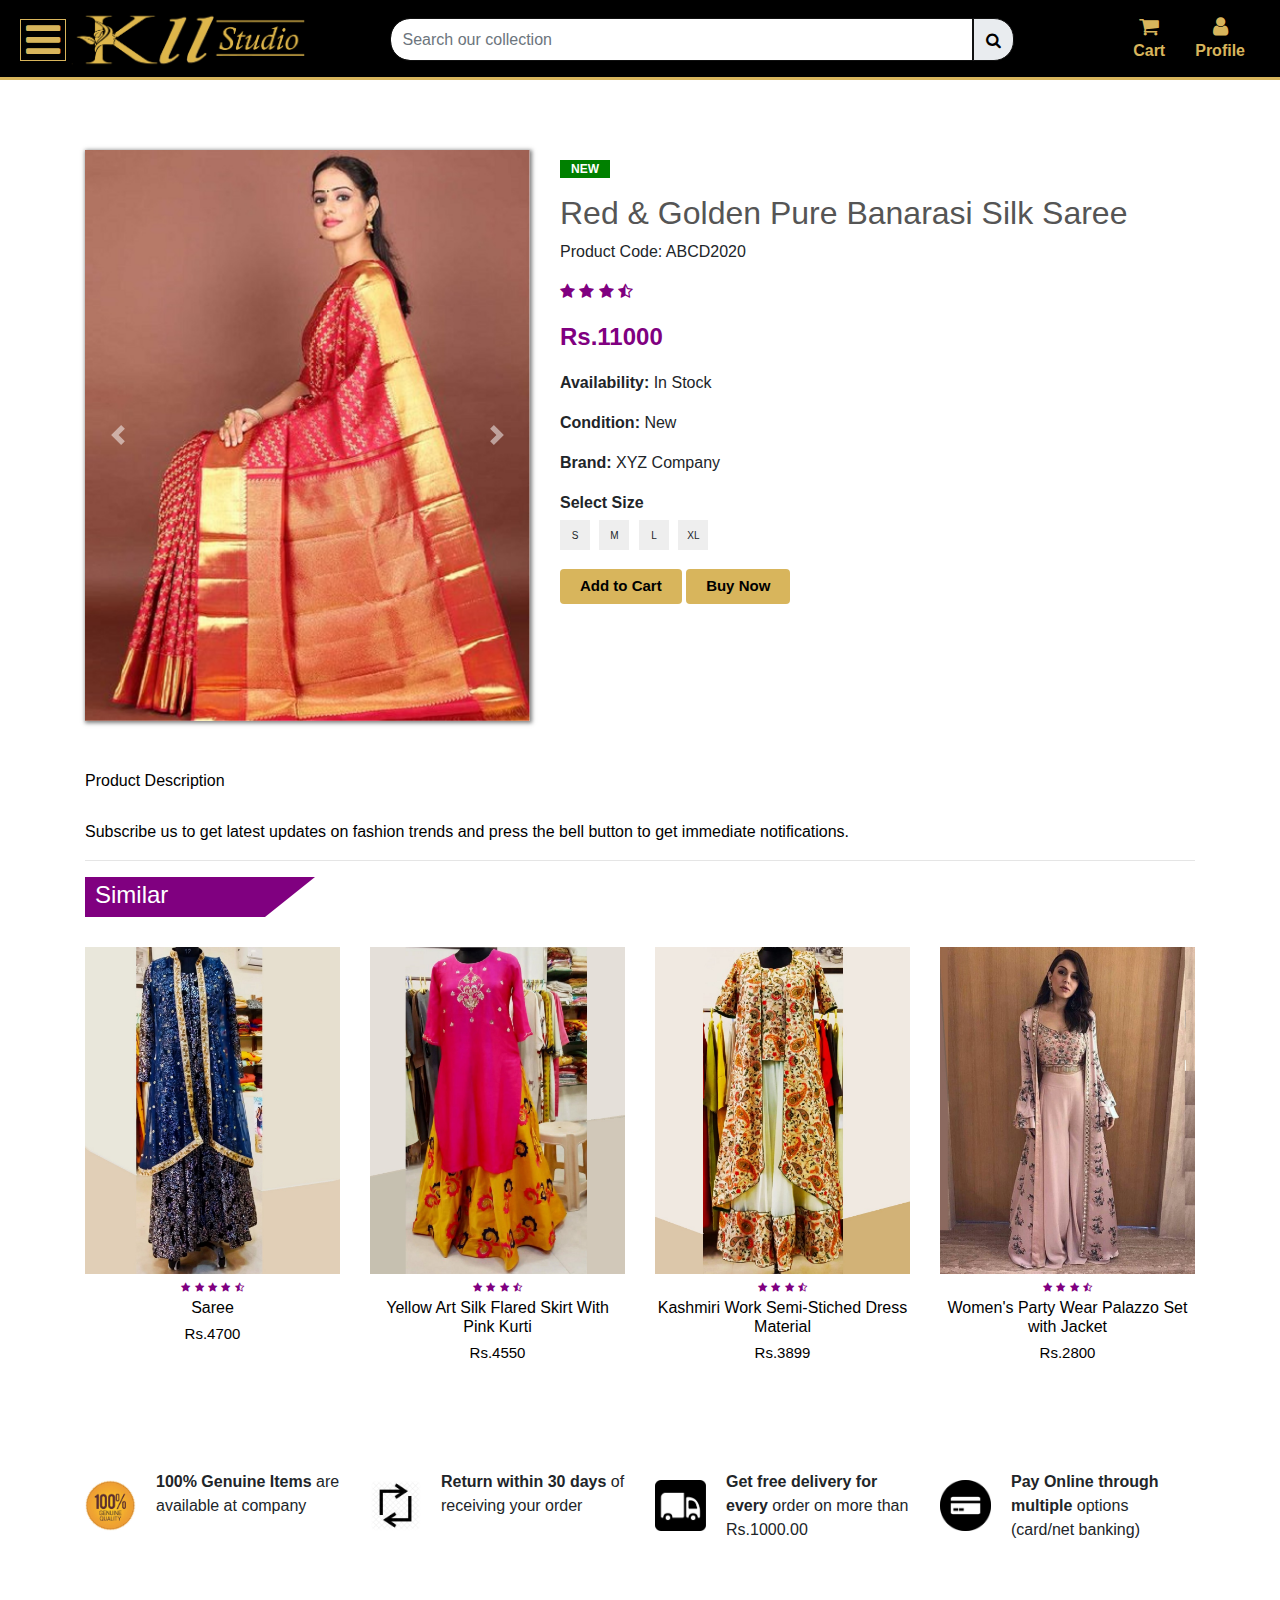
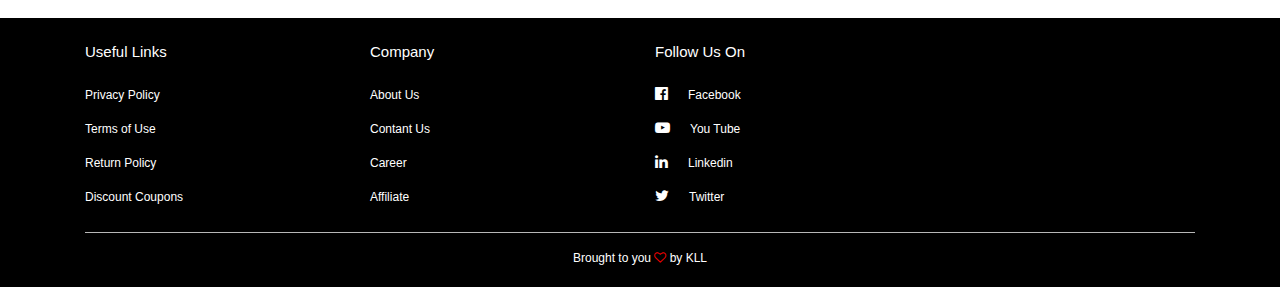
<file: product07.html>
<!DOCTYPE html>
<html lang="en">
    <head>
        <title>KLL Studio</title>
        <link rel="icon" href="images/favicon.png" type="image/x-icon">
        <link rel="stylesheet" href="style.css" />
        <link rel="stylesheet" href="https://stackpath.bootstrapcdn.com/bootstrap/4.5.2/css/bootstrap.min.css" />
        <link rel="stylesheet" href="https://stackpath.bootstrapcdn.com/font-awesome/4.7.0/css/font-awesome.min.css" />
        <script src="https://code.jquery.com/jquery-3.5.1.slim.min.js"></script>
        <script src="https://stackpath.bootstrapcdn.com/bootstrap/4.5.2/js/bootstrap.min.js"></script>
        <script src="scripts.js"></script>
        <script type="text/javascript">
            $(document).ready(setupPage);
        </script>
    </head>
    <body>
        <div class="top-nav-bar">
            <div class="search-box">
                <i class="fa fa-bars" id="menu-btn" onclick="openmenu()"></i>
                <i class="fa fa-times" id="close-btn" onclick="closemenu()"></i>
                <a href="index.html"><img src="images/kll_studio_logo.png" class="logo" /></a>
                <div class="dynamic-search-box" id="dynamic-search-box-div">
                    <input type="text" class="form-control" id="form-control-text" onfocusout="hidesearchbox();" placeholder="Search our collection" />
                    <span class="input-group-text">
                        <i class="fa fa-search"></i>
                    </span>
                </div>
            </div>
            <div class="menu-bar">
                <ul>
                    <li class="search-li">
                        <a href="#" aria-label="search" onclick="showsearchbox();">
                            <i class="fa fa-search fa-lg fa-fw" title="Search"></i><span><br>Search</span>
                        </a>
                    </li>
                    <li>
                        <a href="#" aria-label="shopping cart">
                            <i class="fa fa-shopping-cart fa-lg fa-fw" title="Shopping Cart"></i><span><br>Cart</span>
                        </a>
                    </li>
                    <li>
                        <a href="#" aria-label="User Profile">
                            <i class="fa fa-user fa-fw  fa-lg" title ="Profile"></i><span><br>Profile</span>
                        </a>
                    </li>
                </ul>
            </div>
            <div class="side-menu" id="side-menu">
                <ul>
                    <li>sarees
                        <!--<i class="fa fa-angle-right"></i>
                        <ul>
                            <li>Sub Menu-1</li>
                            <li>Sub Menu-1</li>
                            <li>Sub Menu-1</li>
                        </ul>-->
                    </li>
                    <li>lehenga
                        <!--<i class="fa fa-angle-right"></i>
                        <ul>
                            <li>Sub Menu-2</li>
                            <li>Sub Menu-2</li>
                            <li>Sub Menu-2</li>
                        </ul>-->
                    </li>
                    <li>salwar suits
                        <!--<i class="fa fa-angle-right"></i>
                        <ul>
                            <li>Sub Menu-3</li>
                            <li>Sub Menu-3</li>
                            <li>Sub Menu-3</li>
                        </ul>-->
                    </li>
                    <li>kurtas
                        <!--<i class="fa fa-angle-right"  ></i>
                        <ul>
                            <li>Sub Menu-4</li>
                            <li>Sub Menu-4</li>
                            <li>Sub Menu-4</li>
                        </ul>-->
                    </li>
                    <li>dupatta
                        <!--<i class="fa fa-angle-right"></i>
                        <ul>
                            <li>Sub Menu-5</li>
                            <li>Sub Menu-5</li>
                            <li>Sub Menu-5</li>
                        </ul>-->
                    </li>
                    <li>dress material
                        <!--<i class="fa fa-angle-right"></i>
                        <ul>
                            <li>Sub Menu-6</li>
                            <li>Sub Menu-6</li>
                            <li>Sub Menu-6</li>
                        </ul>-->
                    </li>
                    <li>sleepwear
                        <!--<i class="fa fa-angle-right"></i>
                        <ul>
                            <li>Sub Menu-6</li>
                            <li>Sub Menu-6</li>
                            <li>Sub Menu-6</li>
                        </ul>-->
                    </li>
                </ul>
            </div>
        </div>
<!----------------Single Product------------------->
        <section class="single-product">
            <div class="container">
               <div class="row">
                   <div class="col-md-5">
                       <div id="product-slider" class="carousel slide carousel-fade" data-ride="carousel">
                            <div class="carousel-inner">
                                <div class="carousel-item active">
                                    <img src="images/product071.jpg" class="d-block w-100"/>
                                </div>
                                <a class="carousel-control-prev" href="#product-slider" role="button" data-slide="prev">
                                <span class="carousel-control-prev-icon" aria-hidden="true"></span>
                                <span class="sr-only">Previous</span>
                                </a>
                                    <a class="carousel-control-next" href="#product-slider" role="button" data-slide="next">
                                <span class="carousel-control-next-icon" aria-hidden="true"></span>
                                <span class="sr-only">Next</span>
                                </a>
                            </div>    
                        </div>
                   </div>
                   <div class="col-md-7">
                       <p class="new-arrival text-center">NEW</p>
                       <h2>Red & Golden Pure Banarasi Silk Saree</h2>
                       <p>Product Code: ABCD2020</p>

                       <i class="fa fa-star"></i>
                       <i class="fa fa-star"></i>
                       <i class="fa fa-star"></i>
                       <i class="fa fa-star-half-o"></i>

                       <p class="price">Rs.11000</p>
                       <p><b>Availability:</b> In Stock</p>
                       <p><b>Condition:</b> New</p>
                       <p><b>Brand:</b> XYZ Company</p>
                       <div class="sel-size">
                            <span><b>Select Size</b></span>
                            <div>
                                <label class="size-select">
                                    <input type="radio" name="r1">
                                    <span class="checkmark">S</span>
                                </label>
                                <label class="size-select">
                                    <input type="radio" name="r1">
                                    <span class="checkmark">M</span>
                                </label>
                                <label class="size-select">
                                    <input type="radio" name="r1">
                                    <span class="checkmark">L</span>
                                </label>
                                <label class="size-select">
                                    <input type="radio" name="r1">
                                    <span class="checkmark">XL</span>
                                </label>
                            </div>
                        </div>
                        <button type="button" class="btn btn-primary">Add to Cart</button>
                        <button type="button" class="btn btn-primary">Buy Now</button>
                   </div>
               </div> 
            </div> 
        </section> 

<!-----------------product-description---------------->
        <section class="product-description">
            <div class="container">
                <h6>Product Description</h6>
                <p>Subscribe us to get latest updates on fashion trends and press the bell button to get immediate notifications.</p>
                <hr>
            </div>
            <div class="container">
                <div class="title-box">
                    <h2>Similar</h2>
                </div>
                <div class="row">
                    <div class="col-md-3">
                        <div class="product-top">
                            <a href="product01.html" target="_blank">
                                <img src="images/product011.jpg">
                            </a>
                            <div class="overlay-right"> 
                                <button type="button" class="btn btn-secondary" title="Quick Shop">
                                <i class="fa fa-eye"></i>
                                </button>
                                <button type="button" class="btn btn-secondary" title="Add to Wishlist">
                                <i class="fa fa-heart-o"></i>
                                </button>
                                <button type="button" class="btn btn-secondary" title="Add to Cart">
                                <i class="fa fa-shopping-cart"></i>
                                </button>
                            </div>
                        </div>
                        <div class="product-bottom text-center">
                            <i class="fa fa-star"></i>
                            <i class="fa fa-star"></i>
                            <i class="fa fa-star"></i>
                            <i class="fa fa-star"></i>
                            <i class="fa fa-star-half-o"></i>
                            <h6>Saree</h6>
                            <h5>Rs.4700</h5>
                        </div>
                    </div>
                        <div class="col-md-3">
                            <div class="product-top">
                                <a href="product03.html" target="_blank">
                                    <img src="images/product031.jpg">
                                </a>
                                <div class="overlay-right"> 
                                    <button type="button" class="btn btn-secondary" title="Quick Shop">
                                    <i class="fa fa-eye"></i>
                                    </button>
                                    <button type="button" class="btn btn-secondary" title="Add to Wishlist">
                                    <i class="fa fa-heart-o"></i>
                                    </button>
                                    <button type="button" class="btn btn-secondary" title="Add to Cart">
                                    <i class="fa fa-shopping-cart"></i>
                                    </button>
                                </div>
                            </div>
                            <div class="product-bottom text-center">
                                <i class="fa fa-star"></i>
                                <i class="fa fa-star"></i>
                                <i class="fa fa-star"></i>
                                <i class="fa fa-star-half-o"></i>
                                <h6>Yellow Art Silk Flared Skirt With Pink Kurti</h6>
                                <h5>Rs.4550</h5>
                            </div>
                        </div>
                        <div class="col-md-3">
                            <div class="product-top">
                                <a href="product04.html" target="_blank">
                                    <img src="images/product041.jpg">
                                </a>
                                <div class="overlay-right"> 
                                    <button type="button" class="btn btn-secondary" title="Quick Shop">
                                        <i class="fa fa-eye"></i>
                                    </button>
                                    <button type="button" class="btn btn-secondary" title="Add to Wishlist">
                                        <i class="fa fa-heart-o"></i>
                                    </button>
                                    <button type="button" class="btn btn-secondary" title="Add to Cart">
                                        <i class="fa fa-shopping-cart"></i>
                                    </button>
                                </div>
                            </div>
                            <div class="product-bottom text-center">
                                <i class="fa fa-star"></i>
                                <i class="fa fa-star"></i>
                                <i class="fa fa-star"></i>
                                <i class="fa fa-star-half-o"></i>
                                <h6>Kashmiri Work Semi-Stiched Dress Material</h6>
                                <h5>Rs.3899</h5>
                            </div>
                        </div>
                        <div class="col-md-3">
                            <div class="product-top">
                                <a href="product08.html" target="_blank">
                                    <img src="images/product081.jpg">
                                </a>
                                <div class="overlay-right"> 
                                    <button type="button" class="btn btn-secondary" title="Quick Shop">
                                        <i class="fa fa-eye"></i>
                                    </button>
                                    <button type="button" class="btn btn-secondary" title="Add to Wishlist">
                                        <i class="fa fa-heart-o"></i>
                                    </button>
                                    <button type="button" class="btn btn-secondary" title="Add to Cart">
                                        <i class="fa fa-shopping-cart"></i>
                                    </button>
                                </div>
                            </div>
                            <div class="product-bottom text-center">
                                <i class="fa fa-star"></i>
                                <i class="fa fa-star"></i>
                                <i class="fa fa-star"></i>
                                <i class="fa fa-star-half-o"></i>
                                <h6>Women's Party Wear Palazzo Set with Jacket</h6>
                                <h5>Rs.2800</h5>
                            </div>
                        </div>
                    </div>  
                </div>      
            </div>
        </section>

 <!---------------Website features------------------> 
        <section class="website-features">
            <div class="container">
                <div class="row">
                    <div class="col-md-3 feature-box">
                        <img src="images/feature-text images/feature-1.png">
                        <div class="feature-text">
                        <p><b>100% Genuine Items</b> are available at company</p>   
                        </div>
                    </div>
                    <div class="col-md-3 feature-box">
                        <img src="images/feature-text images/feature-2.png">
                        <div class="feature-text">
                        <p><b>Return within 30 days</b> of receiving your order </p>    
                        </div>
                    </div>
                    <div class="col-md-3 feature-box">
                        <img src="images/feature-text images/feature-3.png">
                        <div class="feature-text">
                        <p><b>Get free delivery for every</b> order on more than Rs.1000.00 </p>    
                        </div>
                    </div>
                    <div class="col-md-3 feature-box">
                        <img src="images/feature-text images/feature-4.png">
                        <div class="feature-text">
                        <p><b>Pay Online through multiple </b> options (card/net banking)</p>   
                        </div>
                    </div>
                </div>
            </div>
        </section>     
<!-----------------footer-------------------------->
        <section class="footer">
            <div class="container tex-center">
                <div class="row">
                    <div class="col-md-3">
                        <h1>Useful Links</h1>
                        <p>Privacy Policy</p>
                        <p>Terms of Use</p>
                        <p>Return Policy</p>
                        <p>Discount Coupons</p>
                    </div>
                    <div class="col-md-3">
                        <h1>Company</h1>
                        <p>About Us</p>
                        <p>Contant Us</p>
                        <p>Career</p>
                        <p>Affiliate</p>
                    </div>
                    <div class="col-md-3">
                        <h1>Follow Us On </h1>
                        <p><i class="fa fa-facebook-official"></i>Facebook</p>
                        <p><i class="fa fa-youtube-play"></i>You Tube</p>
                        <p><i class="fa fa-linkedin"></i>Linkedin</p>
                        <p><i class="fa fa-twitter"></i>Twitter</p>
                    </div>
                </div>
                <hr>
                <p class="copyright">Brought to you <i class="fa fa-heart-o"></i> by KLL</p>
            </div>
        </section>
    </body>
</html>
</file>
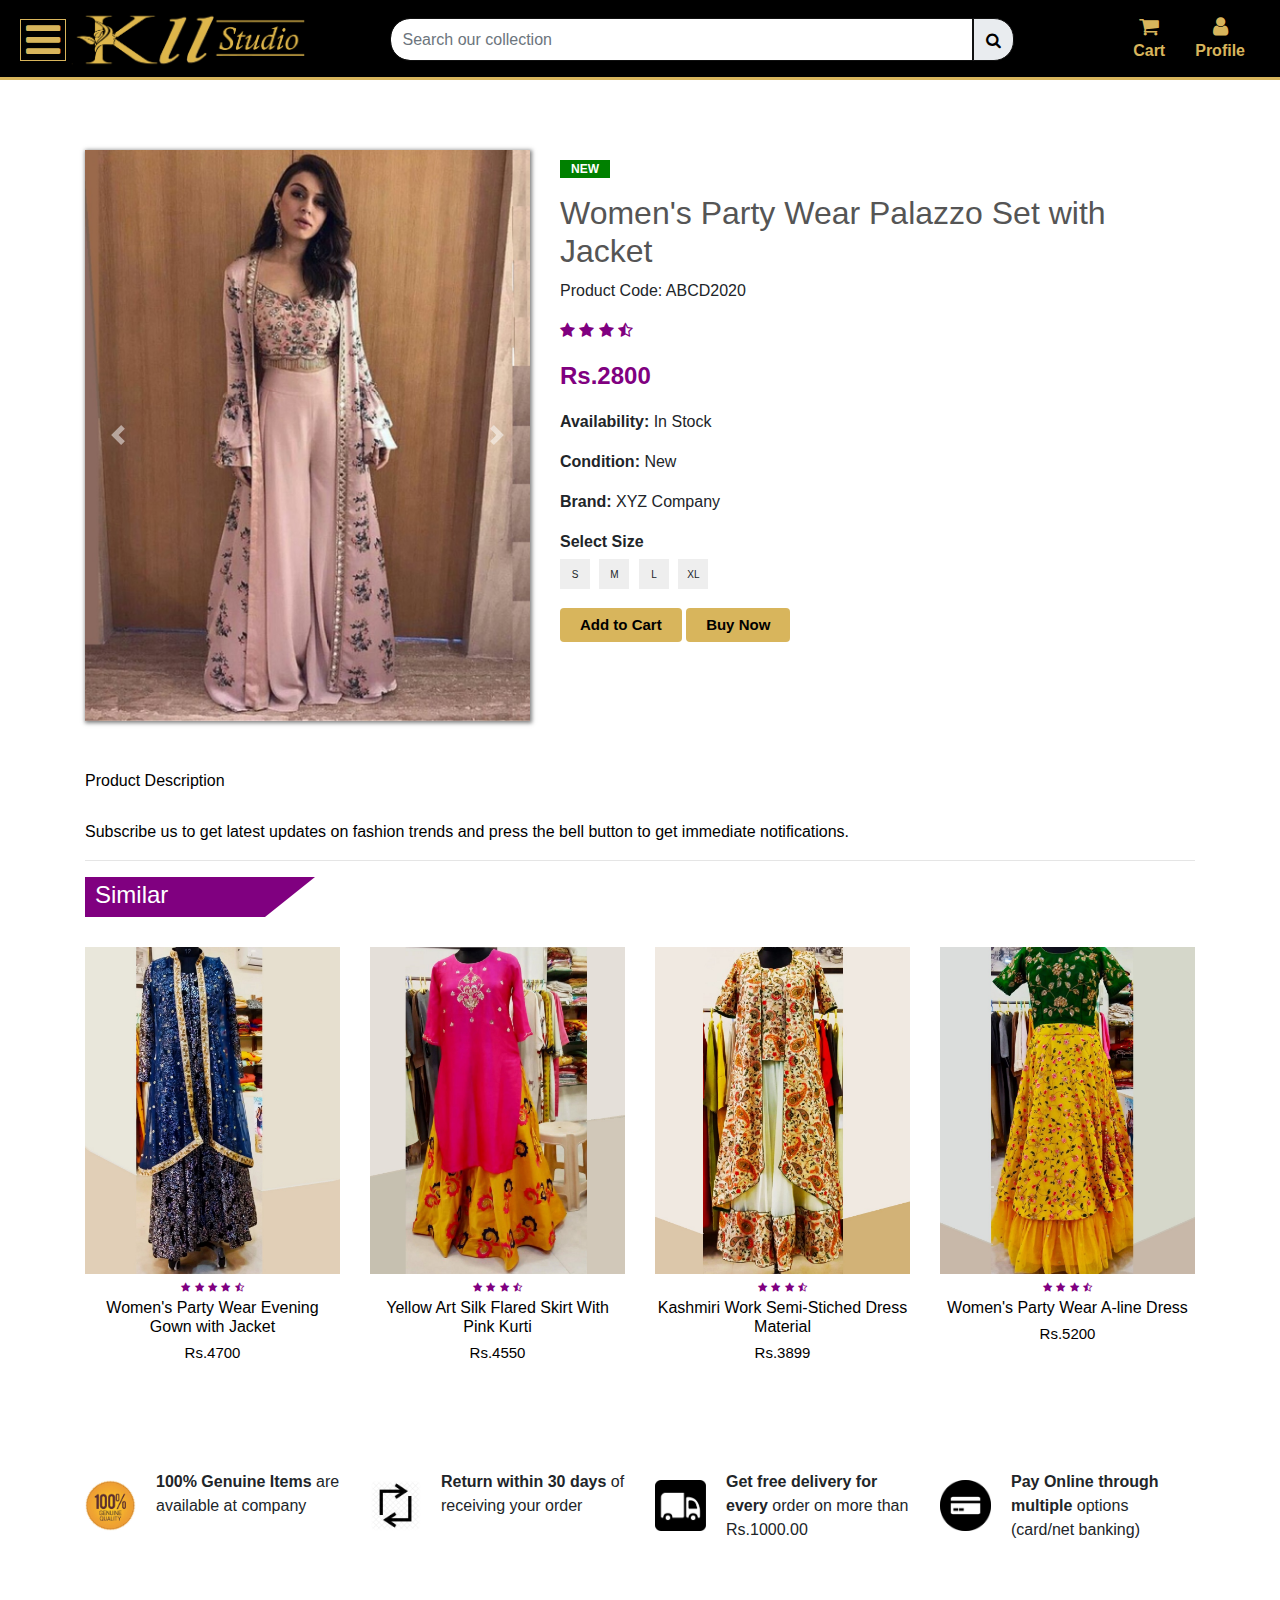
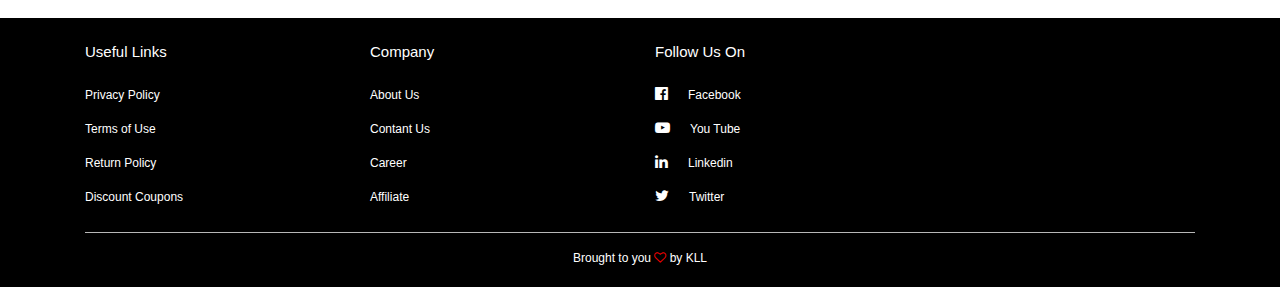
<file: product08.html>
<!DOCTYPE html>
<html lang="en">
    <head>
        <title>KLL Studio</title>
        <link rel="icon" href="images/favicon.png" type="image/x-icon">
        <link rel="stylesheet" href="style.css" />
        <link rel="stylesheet" href="https://stackpath.bootstrapcdn.com/bootstrap/4.5.2/css/bootstrap.min.css" />
        <link rel="stylesheet" href="https://stackpath.bootstrapcdn.com/font-awesome/4.7.0/css/font-awesome.min.css" />
        <script src="https://code.jquery.com/jquery-3.5.1.slim.min.js"></script>
        <script src="https://stackpath.bootstrapcdn.com/bootstrap/4.5.2/js/bootstrap.min.js"></script>
        <script src="scripts.js"></script>
        <script type="text/javascript">
            $(document).ready(setupPage);
        </script>
    </head>
    <body>
        <div class="top-nav-bar">
            <div class="search-box">
                <i class="fa fa-bars" id="menu-btn" onclick="openmenu()"></i>
                <i class="fa fa-times" id="close-btn" onclick="closemenu()"></i>
                <a href="index.html"><img src="images/kll_studio_logo.png" class="logo" /></a>
                <div class="dynamic-search-box" id="dynamic-search-box-div">
                    <input type="text" class="form-control" id="form-control-text" onfocusout="hidesearchbox();" placeholder="Search our collection" />
                    <span class="input-group-text">
                        <i class="fa fa-search"></i>
                    </span>
                </div>
            </div>
            <div class="menu-bar">
                <ul>
                    <li class="search-li">
                        <a href="#" aria-label="search" onclick="showsearchbox();">
                            <i class="fa fa-search fa-lg fa-fw" title="Search"></i><span><br>Search</span>
                        </a>
                    </li>
                    <li>
                        <a href="#" aria-label="shopping cart">
                            <i class="fa fa-shopping-cart fa-lg fa-fw" title="Shopping Cart"></i><span><br>Cart</span>
                        </a>
                    </li>
                    <li>
                        <a href="#" aria-label="User Profile">
                            <i class="fa fa-user fa-fw  fa-lg" title ="Profile"></i><span><br>Profile</span>
                        </a>
                    </li>
                </ul>
            </div>
            <div class="side-menu" id="side-menu">
                <ul>
                    <li>sarees
                        <!--<i class="fa fa-angle-right"></i>
                        <ul>
                            <li>Sub Menu-1</li>
                            <li>Sub Menu-1</li>
                            <li>Sub Menu-1</li>
                        </ul>-->
                    </li>
                    <li>lehenga
                        <!--<i class="fa fa-angle-right"></i>
                        <ul>
                            <li>Sub Menu-2</li>
                            <li>Sub Menu-2</li>
                            <li>Sub Menu-2</li>
                        </ul>-->
                    </li>
                    <li>salwar suits
                        <!--<i class="fa fa-angle-right"></i>
                        <ul>
                            <li>Sub Menu-3</li>
                            <li>Sub Menu-3</li>
                            <li>Sub Menu-3</li>
                        </ul>-->
                    </li>
                    <li>kurtas
                        <!--<i class="fa fa-angle-right"  ></i>
                        <ul>
                            <li>Sub Menu-4</li>
                            <li>Sub Menu-4</li>
                            <li>Sub Menu-4</li>
                        </ul>-->
                    </li>
                    <li>dupatta
                        <!--<i class="fa fa-angle-right"></i>
                        <ul>
                            <li>Sub Menu-5</li>
                            <li>Sub Menu-5</li>
                            <li>Sub Menu-5</li>
                        </ul>-->
                    </li>
                    <li>dress material
                        <!--<i class="fa fa-angle-right"></i>
                        <ul>
                            <li>Sub Menu-6</li>
                            <li>Sub Menu-6</li>
                            <li>Sub Menu-6</li>
                        </ul>-->
                    </li>
                    <li>sleepwear
                        <!--<i class="fa fa-angle-right"></i>
                        <ul>
                            <li>Sub Menu-6</li>
                            <li>Sub Menu-6</li>
                            <li>Sub Menu-6</li>
                        </ul>-->
                    </li>
                </ul>
            </div>
        </div>
<!----------------Single Product------------------->
        <section class="single-product">
            <div class="container">
               <div class="row">
                   <div class="col-md-5">
                       <div id="product-slider" class="carousel slide carousel-fade" data-ride="carousel">
                            <div class="carousel-inner">
                                <div class="carousel-item active">
                                    <img src="images/product081.jpg" class="d-block w-100"/>
                                </div>
                                <a class="carousel-control-prev" href="#product-slider" role="button" data-slide="prev">
                                <span class="carousel-control-prev-icon" aria-hidden="true"></span>
                                <span class="sr-only">Previous</span>
                                </a>
                                    <a class="carousel-control-next" href="#product-slider" role="button" data-slide="next">
                                <span class="carousel-control-next-icon" aria-hidden="true"></span>
                                <span class="sr-only">Next</span>
                                </a>
                            </div>    
                        </div>
                   </div>
                   <div class="col-md-7">
                       <p class="new-arrival text-center">NEW</p>
                       <h2>Women's Party Wear Palazzo Set with Jacket</h2>
                       <p>Product Code: ABCD2020</p>

                       <i class="fa fa-star"></i>
                       <i class="fa fa-star"></i>
                       <i class="fa fa-star"></i>
                       <i class="fa fa-star-half-o"></i>

                       <p class="price">Rs.2800</p>
                       <p><b>Availability:</b> In Stock</p>
                       <p><b>Condition:</b> New</p>
                       <p><b>Brand:</b> XYZ Company</p>
                       <div class="sel-size">
                            <span><b>Select Size</b></span>
                            <div>
                                <label class="size-select">
                                    <input type="radio" name="r1">
                                    <span class="checkmark">S</span>
                                </label>
                                <label class="size-select">
                                    <input type="radio" name="r1">
                                    <span class="checkmark">M</span>
                                </label>
                                <label class="size-select">
                                    <input type="radio" name="r1">
                                    <span class="checkmark">L</span>
                                </label>
                                <label class="size-select">
                                    <input type="radio" name="r1">
                                    <span class="checkmark">XL</span>
                                </label>
                            </div>
                        </div>
                        <button type="button" class="btn btn-primary">Add to Cart</button>
                        <button type="button" class="btn btn-primary">Buy Now</button>
                   </div>
               </div> 
            </div> 
        </section> 

<!-----------------product-description---------------->
        <section class="product-description">
            <div class="container">
                <h6>Product Description</h6>
                <p>Subscribe us to get latest updates on fashion trends and press the bell button to get immediate notifications.</p>
                <hr>
            </div>
            <div class="container">
                <div class="title-box">
                    <h2>Similar</h2>
                </div>
                <div class="row">
                    <div class="col-md-3">
                        <div class="product-top">
                            <a href="product01.html" target="_blank">
                                <img src="images/product011.jpg">
                            </a>
                            <div class="overlay-right"> 
                                <button type="button" class="btn btn-secondary" title="Quick Shop">
                                <i class="fa fa-eye"></i>
                                </button>
                                <button type="button" class="btn btn-secondary" title="Add to Wishlist">
                                <i class="fa fa-heart-o"></i>
                                </button>
                                <button type="button" class="btn btn-secondary" title="Add to Cart">
                                <i class="fa fa-shopping-cart"></i>
                                </button>
                            </div>
                        </div>
                        <div class="product-bottom text-center">
                            <i class="fa fa-star"></i>
                            <i class="fa fa-star"></i>
                            <i class="fa fa-star"></i>
                            <i class="fa fa-star"></i>
                            <i class="fa fa-star-half-o"></i>
                            <h6>Women's Party Wear Evening Gown with Jacket</h6>
                            <h5>Rs.4700</h5>
                        </div>
                    </div>
                    <div class="col-md-3">
                        <div class="product-top">
                            <a href="product03.html" target="_blank">
                                <img src="images/product031.jpg">
                            </a>
                            <div class="overlay-right"> 
                                <button type="button" class="btn btn-secondary" title="Quick Shop">
                                <i class="fa fa-eye"></i>
                                </button>
                                <button type="button" class="btn btn-secondary" title="Add to Wishlist">
                                <i class="fa fa-heart-o"></i>
                                </button>
                                <button type="button" class="btn btn-secondary" title="Add to Cart">
                                <i class="fa fa-shopping-cart"></i>
                                </button>
                            </div>
                        </div>
                        <div class="product-bottom text-center">
                            <i class="fa fa-star"></i>
                            <i class="fa fa-star"></i>
                            <i class="fa fa-star"></i>
                            <i class="fa fa-star-half-o"></i>
                            <h6>Yellow Art Silk Flared Skirt With Pink Kurti</h6>
                            <h5>Rs.4550</h5>
                        </div>
                    </div>
                    <div class="col-md-3">
                        <div class="product-top">
                            <a href="product04.html" target="_blank">
                                <img src="images/product041.jpg">
                            </a>
                            <div class="overlay-right"> 
                                <button type="button" class="btn btn-secondary" title="Quick Shop">
                                    <i class="fa fa-eye"></i>
                                </button>
                                <button type="button" class="btn btn-secondary" title="Add to Wishlist">
                                    <i class="fa fa-heart-o"></i>
                                </button>
                                <button type="button" class="btn btn-secondary" title="Add to Cart">
                                    <i class="fa fa-shopping-cart"></i>
                                </button>
                            </div>
                        </div>
                        <div class="product-bottom text-center">
                            <i class="fa fa-star"></i>
                            <i class="fa fa-star"></i>
                            <i class="fa fa-star"></i>
                            <i class="fa fa-star-half-o"></i>
                            <h6>Kashmiri Work Semi-Stiched Dress Material</h6>
                            <h5>Rs.3899</h5>
                        </div>
                    </div>
                    <div class="col-md-3">
                        <div class="product-top">
                            <a href="product02.html" target="_blank">
                                <img src="images/product021.jpg">
                            </a>
                            <div class="overlay-right"> 
                                <button type="button" class="btn btn-secondary" title="Quick Shop">
                                    <i class="fa fa-eye"></i>
                                </button>
                                <button type="button" class="btn btn-secondary" title="Add to Wishlist">
                                    <i class="fa fa-heart-o"></i>
                                </button>
                                <button type="button" class="btn btn-secondary" title="Add to Cart">
                                    <i class="fa fa-shopping-cart"></i>
                                </button>
                            </div>
                        </div>
                        <div class="product-bottom text-center">
                            <i class="fa fa-star"></i>
                            <i class="fa fa-star"></i>
                            <i class="fa fa-star"></i>
                            <i class="fa fa-star-half-o"></i>
                            <h6>Women's Party Wear A-line Dress</h6>
                            <h5>Rs.5200</h5>
                        </div>
                    </div>  
                </div>      
            </div>
        </section>

 <!---------------Website features------------------> 
        <section class="website-features">
            <div class="container">
                <div class="row">
                    <div class="col-md-3 feature-box">
                        <img src="images/feature-text images/feature-1.png">
                        <div class="feature-text">
                        <p><b>100% Genuine Items</b> are available at company</p>   
                        </div>
                    </div>
                    <div class="col-md-3 feature-box">
                        <img src="images/feature-text images/feature-2.png">
                        <div class="feature-text">
                        <p><b>Return within 30 days</b> of receiving your order </p>    
                        </div>
                    </div>
                    <div class="col-md-3 feature-box">
                        <img src="images/feature-text images/feature-3.png">
                        <div class="feature-text">
                        <p><b>Get free delivery for every</b> order on more than Rs.1000.00 </p>    
                        </div>
                    </div>
                    <div class="col-md-3 feature-box">
                        <img src="images/feature-text images/feature-4.png">
                        <div class="feature-text">
                        <p><b>Pay Online through multiple </b> options (card/net banking)</p>   
                        </div>
                    </div>
                </div>
            </div>
        </section>     
<!-----------------footer-------------------------->
        <section class="footer">
            <div class="container tex-center">
                <div class="row">
                    <div class="col-md-3">
                        <h1>Useful Links</h1>
                        <p>Privacy Policy</p>
                        <p>Terms of Use</p>
                        <p>Return Policy</p>
                        <p>Discount Coupons</p>
                    </div>
                    <div class="col-md-3">
                        <h1>Company</h1>
                        <p>About Us</p>
                        <p>Contant Us</p>
                        <p>Career</p>
                        <p>Affiliate</p>
                    </div>
                    <div class="col-md-3">
                        <h1>Follow Us On </h1>
                        <p><i class="fa fa-facebook-official"></i>Facebook</p>
                        <p><i class="fa fa-youtube-play"></i>You Tube</p>
                        <p><i class="fa fa-linkedin"></i>Linkedin</p>
                        <p><i class="fa fa-twitter"></i>Twitter</p>
                    </div>
                </div>
                <hr>
                <p class="copyright">Brought to you <i class="fa fa-heart-o"></i> by KLL</p>
            </div>
        </section>
    </body>
</html>
</file>
<file: style.css>
*
{
	margin: 0;
	padding: 0;
}
body
{
	background-color: #f1f3f4;
	font-family: sans-serif;
} 
.top-nav-bar
{
	height: 80px;
	top: 0;
	position: sticky;
	background: #000;
	border-bottom: 3px solid #d8b55c;
	z-index: 2;
}
.logo
{
 	height: 60px;
 	margin: 10px 5px;
}
.dynamic-search-box
{
	display: inline-flex;
	width: 100%;
}
.form-control
{
 	margin-top: 18px;
 	margin-left: 80px;
 	height: 43px !important;
 	border: 1px solid #111 !important;
 	border-top-left-radius: 20px !important;
 	border-bottom-left-radius: 20px !important;
 	border-top-right-radius: 0  !important;
 	border-bottom-right-radius: 0 !important;
 	box-shadow: none  !important;
}
.input-group-text
{
   background-color: palegreen;
   border: 1px solid #111 !important;
   margin: 18px 10px 19px 0 !important;
   border-top-left-radius: 0px !important;
   border-bottom-left-radius: 0px !important;
   border-top-right-radius: 20px !important;
   border-bottom-right-radius: 20px !important;
   cursor: pointer;
}
.search-box
{
	display: inline-flex;
	width: 80%;
}
.expanded-search-box {
	z-index: 4;
	position: absolute;
	top: 0;
	left: 0;
	padding: 7px 0px 10px 0px;
	height: 118px;
}
.expanded-search-box-hide
{
	width: 0%;
	display: none;
}
.expanded-search
{
	height: 100px !important;
	width: 100%;
	padding-left: 15px;
	font-size: 40px !important;
	border: double 2px #d8b55c !important;
}
.fa-search
{
	color: #000;
}
.menu-bar
{
	width: 15%;
	height: 60px;
	float: right;
	margin-right: 20px;
}
.menu-bar ul
{
	display: inline-flex;
	float: right;
}
.menu-bar ul li
{
	list-style-type: none;
	padding: 15px 15px;
	text-align: center;
	cursor: pointer;
}
.menu-bar ul li a
{
	font-size: 16px;
	font-weight: bold;
	color: #d8b55c;
	text-decoration: none;
}
.search-li
{
	display: none;
}
@media only screen and (max-width: 980px)
{
	.top-nav-bar
	{
		height: 118px;
		border-bottom: 3px solid #d8b55c;
	}
	.search-box {
		width: 70%;
	}
	.logo {
		height: 100px;
		padding-top: 5px;
	}
	.dynamic-search-box
	{
		z-index: 4;
		position: absolute;
		top: 0;
		left: 0;
		padding: 7px 0px 10px 0px;
		height: 118px;
		width: 0%;
		animation-name: dynamic-search-box-hide-frame;
		animation-duration: .2s;
	}
	.dynamic-search-box-show {
		width: 81%;
		animation-name: dynamic-search-box-show-frame;
		animation-duration: .5s;
	}
	.menu-bar {
		height: 100px;
		width: 27%;
		padding-right: 0px;
	}
	.menu-bar ul li {
		margin-top: 16px;
	}
	.menu-bar ul li a
	{
		font-size: 18px;
	}
	.form-control {
	 	margin-top: 0px;
	 	margin-left: 0px;
	 	height: 100px !important;
		width: 100% !important;
		font-size: 40px !important;
		padding: 0px 0px 0px 0px !important;
		border: double 0px #d8b55c !important;
	 	border-top-left-radius: 0px !important;
	 	border-bottom-left-radius: 0px !important;
	 	border-top-right-radius: 0px !important;
	 	border-bottom-right-radius: 0px !important;
	}
	.form-control-show {
		padding: 0px 0px 0px 15px !important;
		border: double 2px #d8b55c !important;
	}
	.input-group-text {
		display: none !important;
	}	
	.fa-search
	{
		color: #d8b55c;
	}
	.search-li
	{
		margin-right: 5px;
		display: block;
	}
	@keyframes dynamic-search-box-show-frame {
	    from {width: 0%; display: none;}
	    to {width: 81%; display: inline-flex;}
	}
	@keyframes dynamic-search-box-hide-frame {
	    to {width: 0%; display: none;}
	    from {width: 81%; display: inline-flex;}
	}
}

/*-----------side-menu-------------*/
.side-menu
{
	width: 11%;
	font-size: 14px;
	float: left;
	z-index: 6;
	background-color: #f1f3f4;
    top: 80px;
	position: fixed;
	display: none;
}
.side-menu ul
{
	margin-left: 10px;
}
.side-menu ul li
{
	list-style-type: none;
	font-weight: bold;
	margin-top: 10px;
	cursor: pointer;
}
.side-menu ul li:hover
{
	color: #d8b55c;
}
.side-menu ul li ul
{
	display: none;
	z-index: 10;
	top: 80px;
	margin-left: 10%;
	padding: 0 100px 10px 10px;
	position: fixed;
	background: #ececec;
	box-shadow: 1px 1px 4px 1px rgba(0,0,0,0.5);
}
.side-menu ul li:hover ul
{
	display: block;
}
.fa-angle-right
{
	margin-top: 4px;
	margin-right: 8px;
	float: right;
}
#menu-btn
{
	font-size: 40px;
	color: #d8b55c;
	margin-top: 20px;
	margin-left: 20px;
	display: block;
}
#close-btn
{
	font-size: 43px;
	color: #d8b55c;
	margin-top: 20px;
	margin-left: 20px;
	display: none;
}
#menu-btn::before, #close-btn::before
{
	padding-left: 5px;
	padding-right: 5px;
	border: 1px solid #d8b55c;
}
@media only screen and (max-width: 980px)
{
	#menu-btn, #close-btn
	{
		padding-top: 20px;
	}
	.side-menu
	{
		width: 20%;
		z-index: 20;
		top: 118px;
		position: fixed;
		font-size: 18px;
		background: #f1f3f4;
		display: none;
	}
	.side-menu ul li ul
	{
		top: 118px;
	}
	.side-menu ul li:hover ul
	{
		margin-left: 18%;
	}
}
.slider
{
	padding: 0 5px;
}
.carousel
{
	box-shadow: 1px 1px 4px 1px rgba(0,0,0,0.5);
}
.carousel-indicators
{
	z-index: 1 !important;
}
/*-----------------------------*/

.featured-catogeries
{
	margin: 50px 0;
}
.featured-catogeries img
{
	width: 100%;
	padding: 20px 0;
	transition: 1s;
	cursor: pointer; 
}
.featured-catogeries img:hover
{
	transform: scale(1.1);
}

/*------------------On Sale Product---------------------*/
.title-box
{
	background: purple;
	color: #fff;
	width: 180px;
	padding: 4px 10px;
	height: 40px;
	margin-bottom: 30px;
	display: flex;
}
.title-box h2
{
	font-size: 24px;
}
.title-box::after
{
	content: '';
	border-top: 40px solid purple;
	border-right: 50px solid transparent;
	position: absolute;
	display: flex;
	margin-top: -4px;
	margin-left: 170px;
}
/*---------Product-top CSS--------------*/
.product-top img
{
	width: 100%;
}
.overlay-right
{
	display: block;
	opacity: 0;
	position: absolute;
	top: 10%;
	margin-left: 0;
	width: 70px;
}
.overlay-right .fa
{
	cursor: pointer;
	background-color: #fff;
	color: #000;
	height: 35px;
	width: 35px;
	font-size: 20px;
	padding: 7px;
	margin-top: 5%;
	margin-bottom: 5%;
}
.overlay-right .btn-secondary
{
	background: none !important;
	border: none !important;
	box-shadow: none !important;
}
.product-top:hover .overlay-right
{
	opacity: 1;
	margin-left: 5%;
	transition: 0.5s;
}

/*-------------------Product Bottom --------------*/
.product-bottom .fa
{
	color: purple;
	font-size: 10px;
}
.product-bottom h3
{
	font-size: 20px;
	font-weight: bold;
}
.product-bottom h5
{
	font-size: 15px;
	padding-bottom: 10px;
}
.New Products
{
	margin: 50px 0;
}
/*------------website-features------------------*/
.website-features
{
	margin: 60px 0; 
}
.website-features img
{
	width: 20%;
	padding-top: 20px;
}
.feature-text
{
	margin-top: 10px;
	float: right;
	width: 80%;
	padding-left: 20px;
}
.feature-box
{
	padding-top: 20px;
}
/*------------------Footer----------------------*/
.footer
{
	margin-top: 50px;
	background: #000;
	color: #fff;
}
.footer h1
{
	font-size: 15px;
	margin: 25px 0;
}
.footer p
{
	font-size: 12px;
}
.copyright
{
	margin-bottom: -80px;
	text-align: center;
	font-size: 15px;
	padding-bottom: 20px;
}
.fa-heart-o
{
	color: red;
	font-size: 15px;
}
.footer hr
{
	margin-top: 10px;
	background-color: #ccc;
}
.footer .row .fa
{
	padding-right: 20px;
	font-size: 15px;
}
/*----------------single-product----------------*/
.single-product
{
	margin-top: 70px;
}
.new-arrival
{
	background: green;
	width: 50px;
	color: #fff;
	font-size: 12px;
	font-weight: bold;
	margin-top: 10px;
}
.col-md-7 h2
{
	color: #555;
}
.single-product .fa
{
	color: purple;
}
.single-product .price
{
	color: purple;
	font-size: 24px;
	font-weight: bold;
	padding-top: 15px;
}
.single-product input
{
	border: 1px solid #ccc;
	font-weight: bold;
	height: 20px;
	text-align: center;
	width: 30px;
}
.single-product .btn-primary
{
	background-color: #d8b55c !important;
	color: #000;
	font-size: 15px;
	font-weight: bold;
	padding-left: 20px;
	padding-right: 20px;
	border: none;
	box-shadow: none !important;
}
/*-----------------product-description------------------*/
.product-description
{
	margin-top: 50px;
	color: #000;
}
.product-description p
{
	margin-top: 30px;
}
.product-description hr
{
	margin-top: 
}
/*-------------------product size selection------------ */
.sel-size {
	margin-bottom: 30px;
}
/* The container */
.size-select {
	display: inline-block;
	position: relative;
	padding-left: 35px;
	margin-bottom: 12px;
	cursor: pointer;
	font-size: 22px;
	-webkit-user-select: none;
	-moz-user-select: none;
	-ms-user-select: none;
	user-select: none;
}

/* Hide the browser's default checkbox */
.size-select input {
	position: absolute;
	opacity: 0;
	cursor: pointer;
	height: 0;
	width: 0;
}

/* Create a custom checkbox */
.checkmark {
	position: absolute;
	top: 0;
	left: 0;
	height: 30px;
	width: 30px;
	padding-top: 8px;
	font-size: 10px;
	text-align: center;
	background-color: #eee;
}

/* On mouse-over, add a grey background color */
.size-select:hover input ~ .checkmark {
	background-color: #ccc;
}

/* When the checkbox is checked, add a blue background */
.size-select input:checked ~ .checkmark {
	background-color: #d8b55c;
}
</file>
